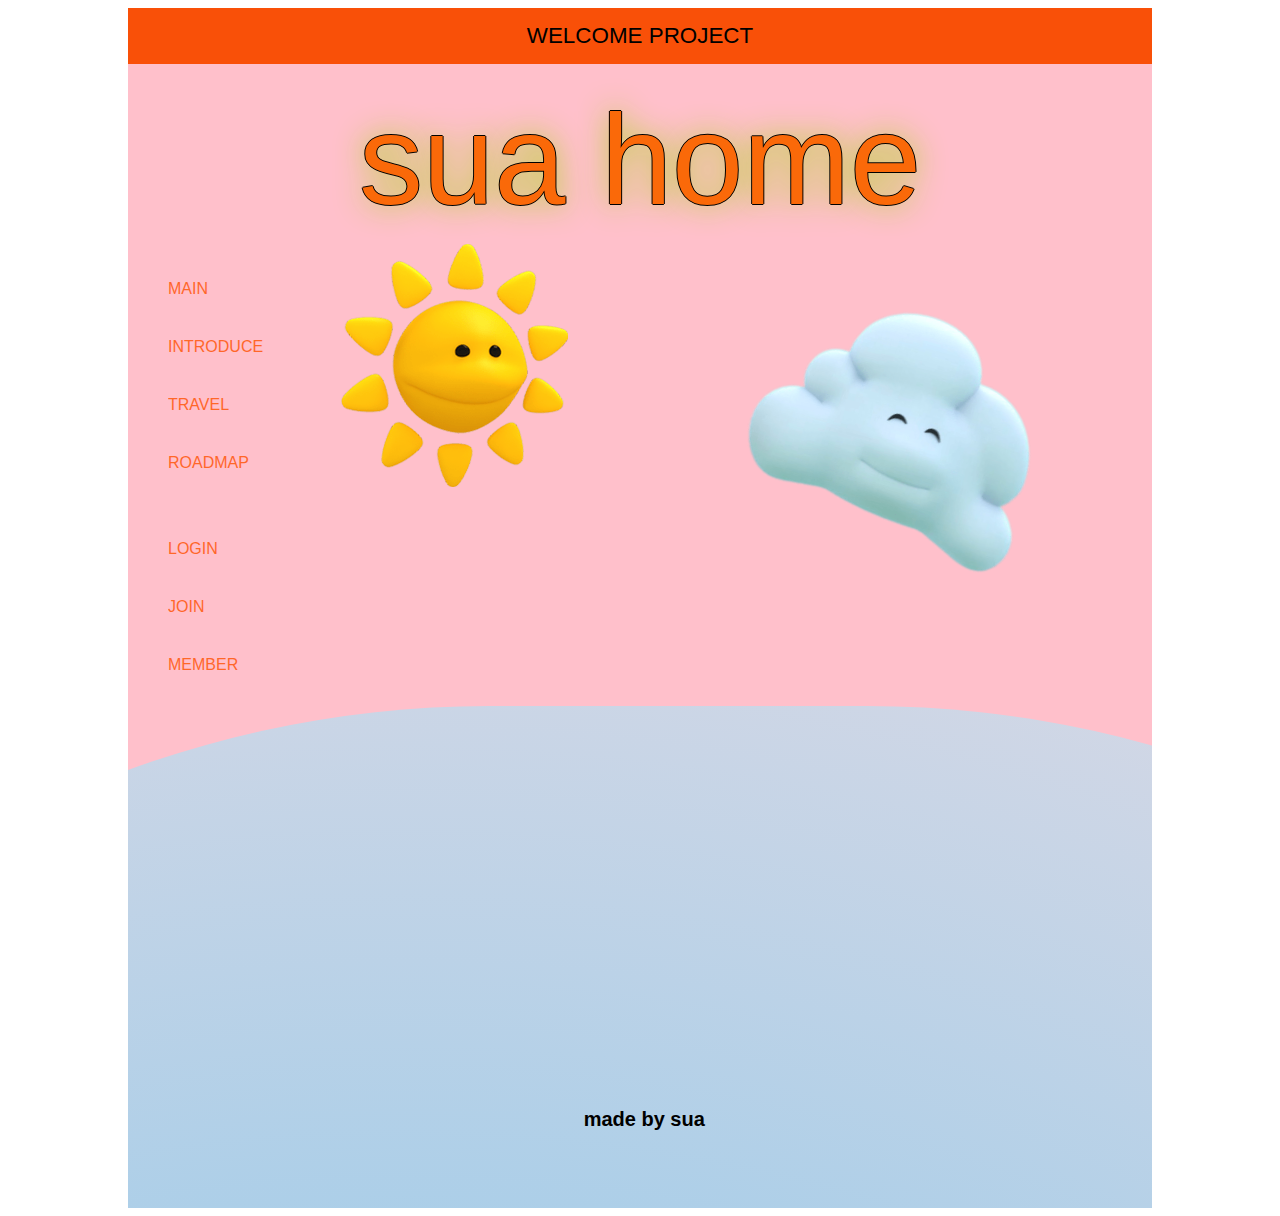
<file: index.html>
<!DOCTYPE html>
<html lang="en">
<head>
    <meta charset="UTF-8">
    <meta http-equiv="X-UA-Compatible" content="IE=edge">
    <meta name="viewport" content="width=device-width, initial-scale=1.0">
    <title>sua</title>
    <link rel="stylesheet" href="./style.css">
</head>
<body>
<div id="container">
    <header>
        <div id="top-header" class="center">
            <p>WELCOME PROJECT</p>
        </div>
        <div id="main-header" class="center">
            <p>sua home</p>
        </div>
    </header>
    <nav id="main-nav">
        <ul>
            <li><a href="./index.html">MAIN</a></li>
            <li><a href="./introduce.html">INTRODUCE</a></li>
            <li><a href="./travel.html">TRAVEL</a></li>
            <li><a href="./roadmap.html">ROADMAP</a></li>
            <br><br>
            <li><a href="./login.html">LOGIN</a></li>
            <li><a href="./join.html">JOIN</a></li>
            <li><a href="./memberlist.html">MEMBER</a></li>
        </ul>
    </nav>
    <main>
        <a href="https://www.instagram.com/p/CbxhbD0h5Er/?igshid=YmMyMTA2M2Y="><img src="./img/sun.png" alt="sun" class="sun"></a>
        <img src="./img/cloud.png" alt="cloud" class="cloud">
        <div class="wave"></div> 
        <span id="section-span">ENJOY!</span>
    </main>
    <footer>
        <h3>made by sua</h3>
    </footer>
    
</div>
</body>
</html>
</file>
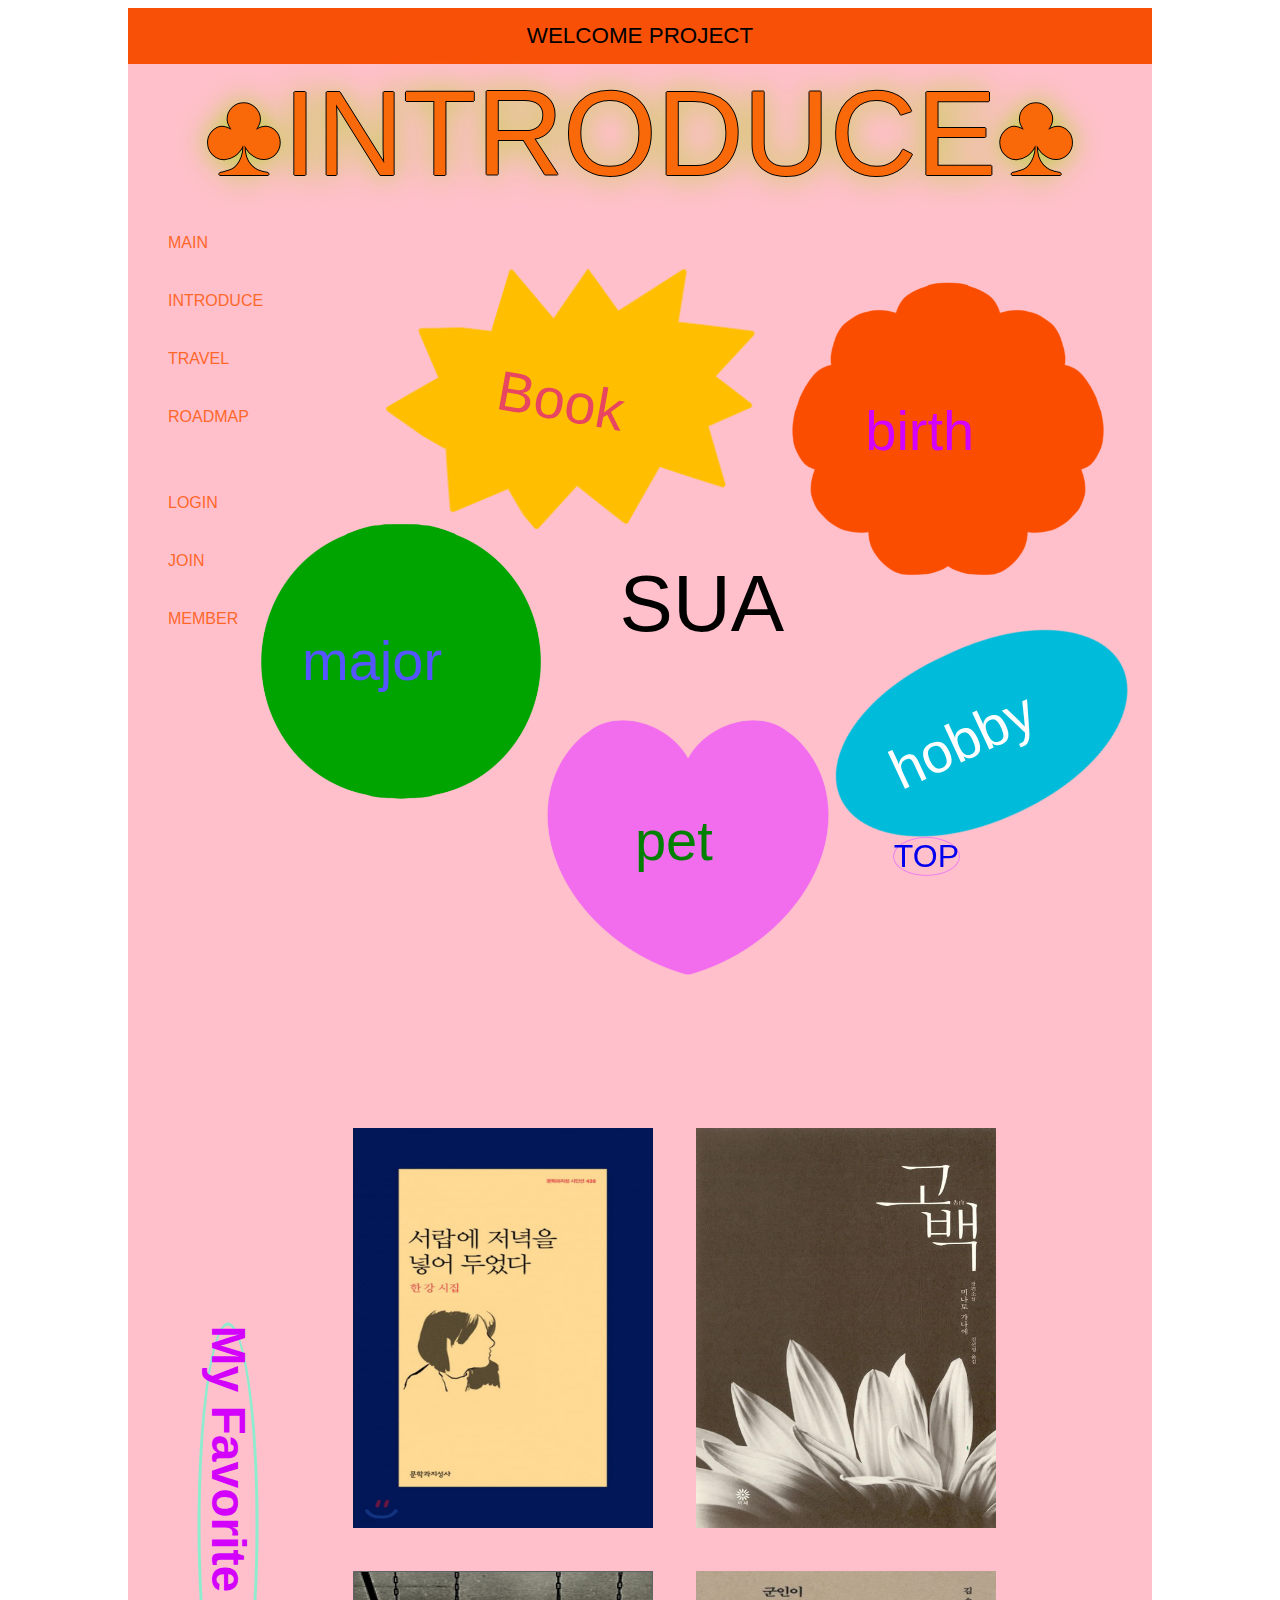
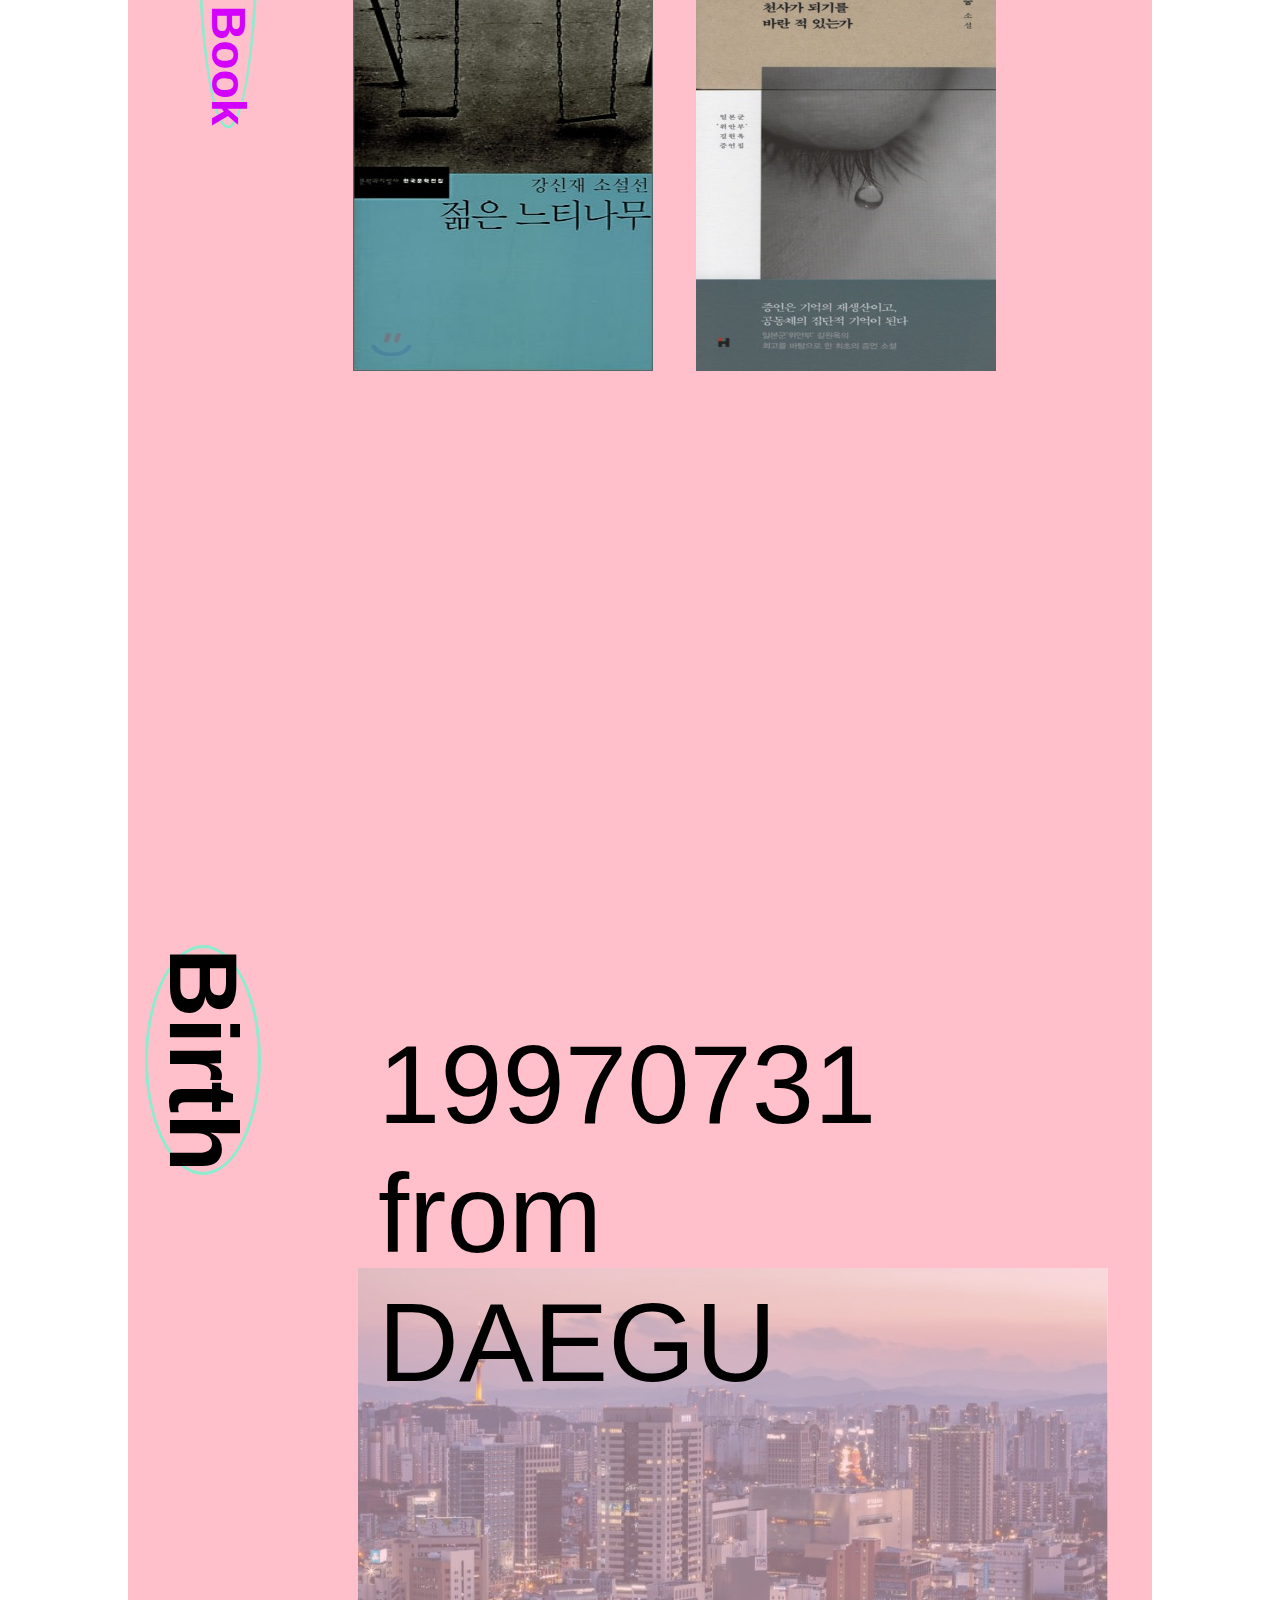
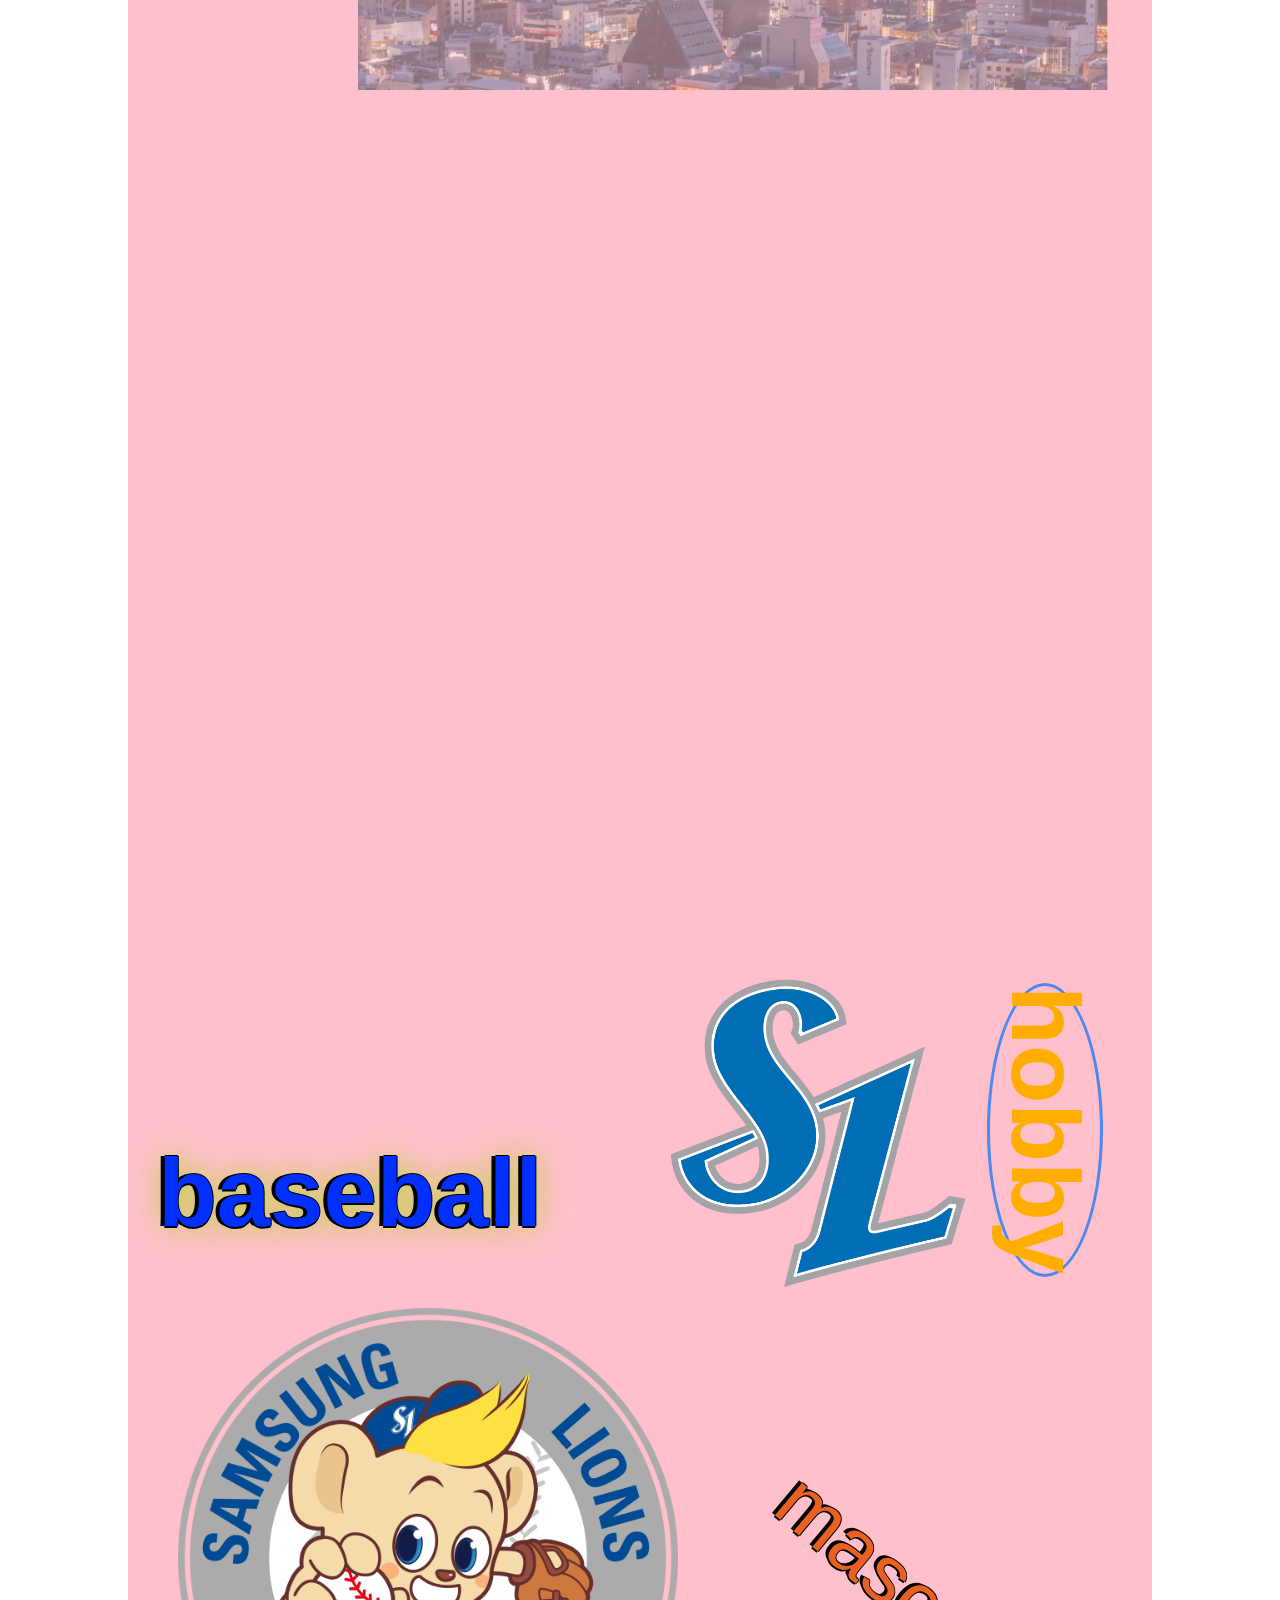
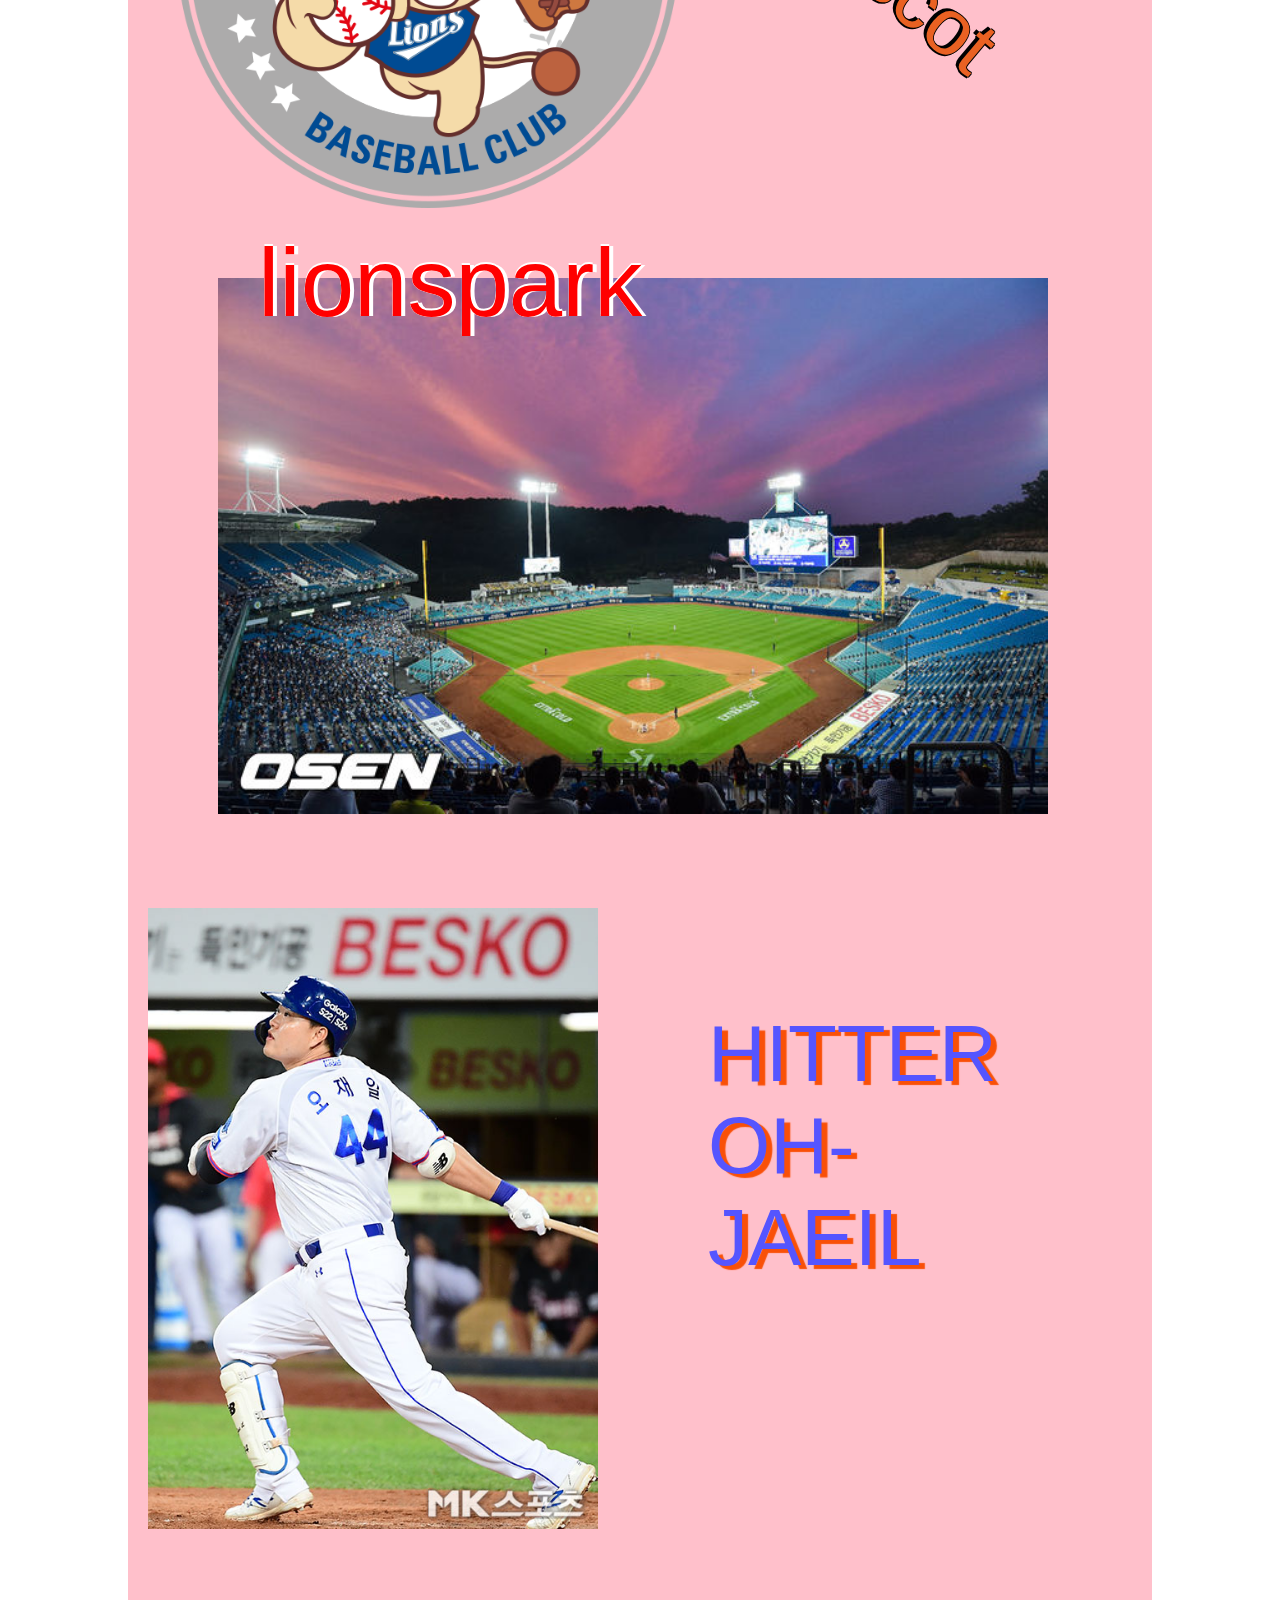
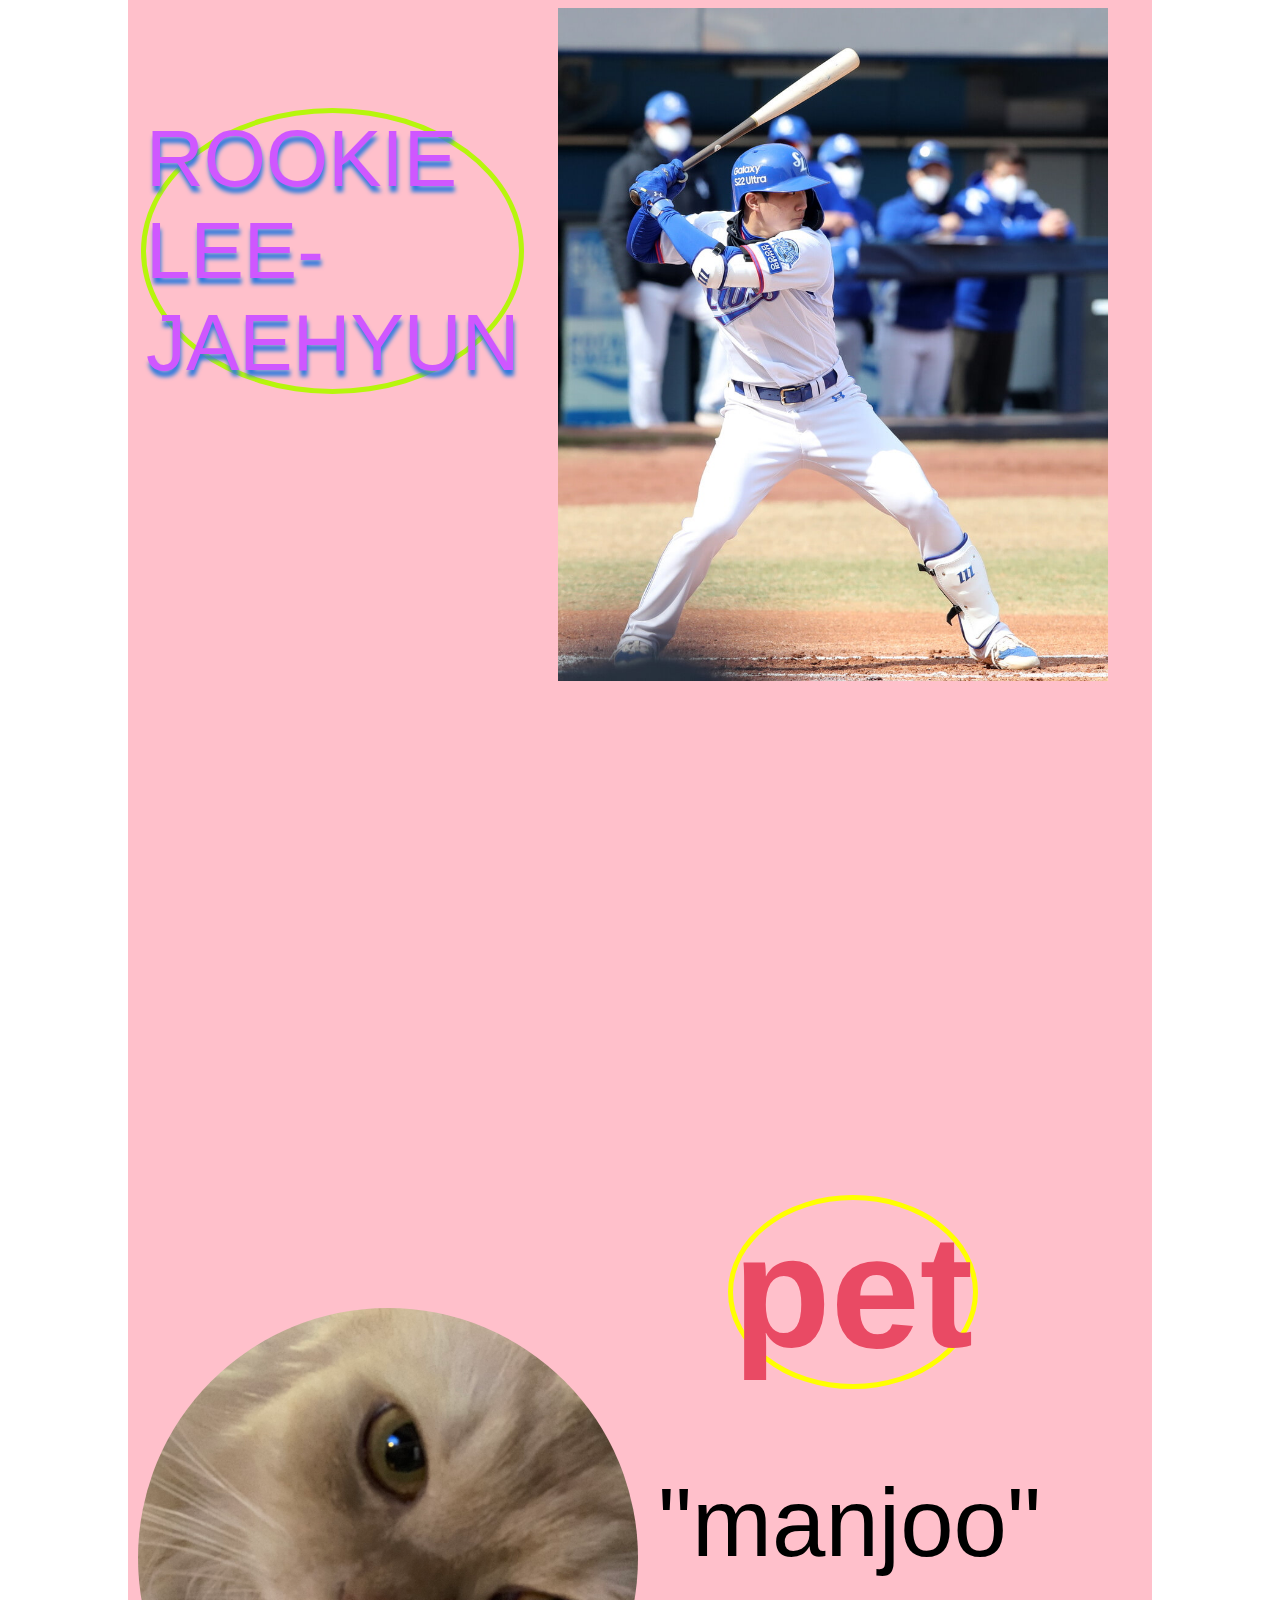
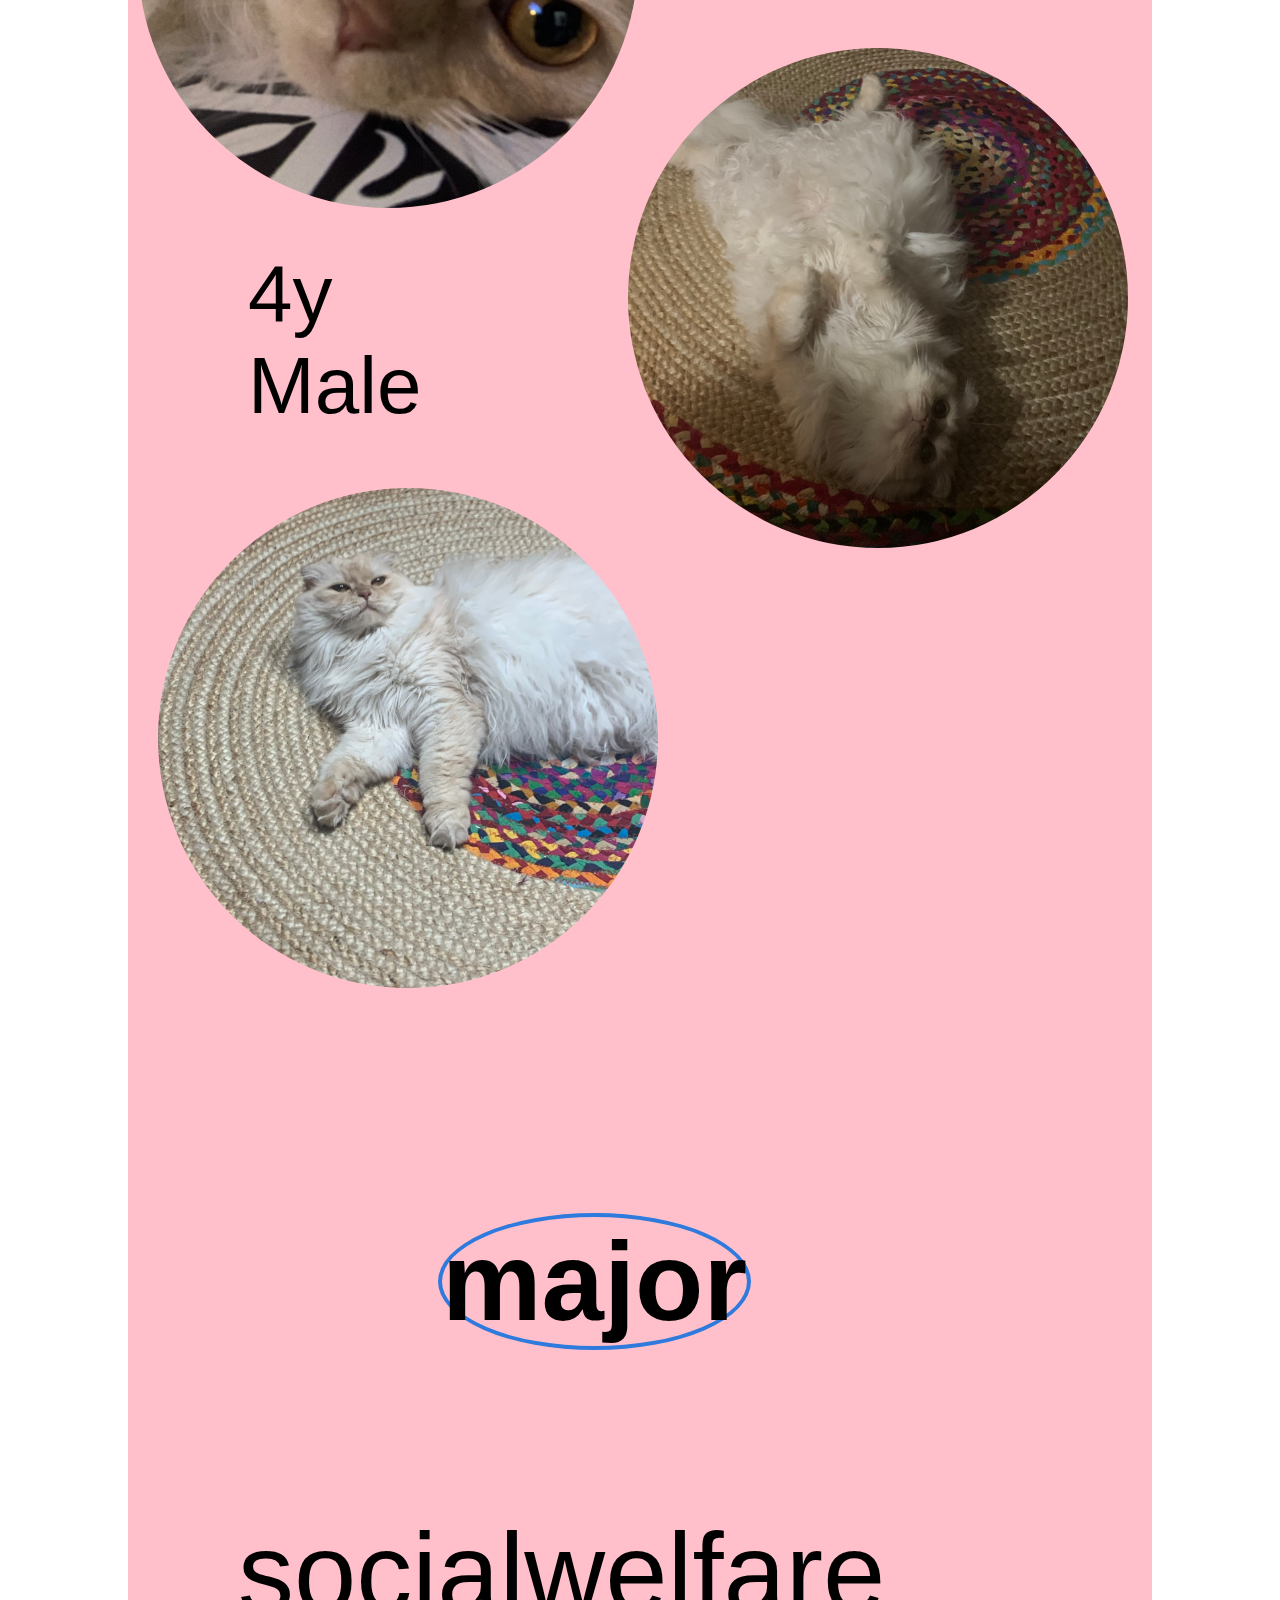
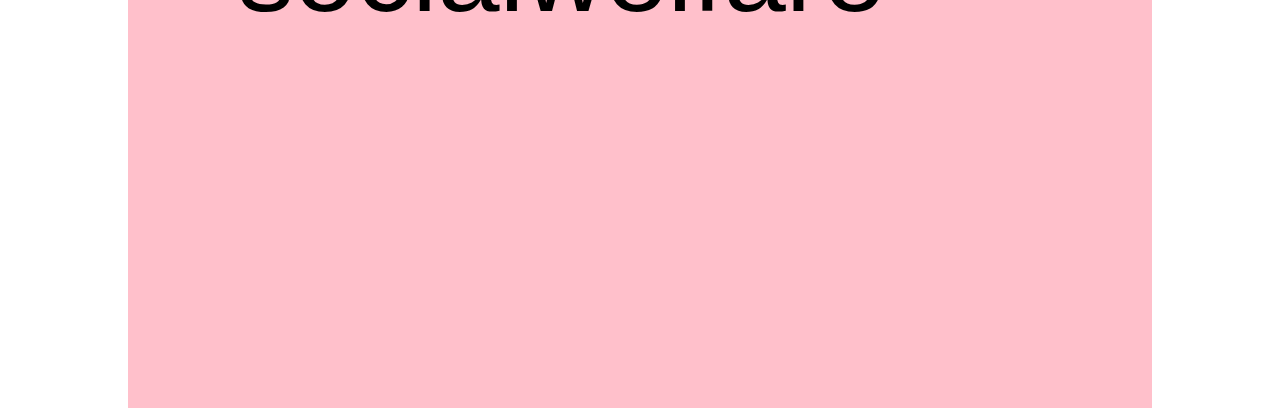
<file: introduce.html>
<!DOCTYPE html>
<html lang="en">
<head>
    <meta charset="UTF-8">
    <meta http-equiv="X-UA-Compatible" content="IE=edge">
    <meta name="viewport" content="width=device-width, initial-scale=1.0">
    <title>introduce</title>
    <link rel="stylesheet" href="./style.css">
</head>
<body>
    <div id="introduce-container">

        <header>
            <div id="top-header" class="center">
                <p>WELCOME PROJECT</p>
            </div>
            <div id="introduce-header" class="center">
                <p>♣INTRODUCE♣</p>
            </div>
        </header>
        <!--nav영역-->
            <nav id="main-nav">
                <ul>
                    <li><a href="./index.html">MAIN</a></li>
                    <li><a href="./introduce.html">INTRODUCE</a></li>
                    <li><a href="./travel.html">TRAVEL</a></li>
                    <li><a href="./roadmap.html">ROADMAP</a></li>
                    <br><br>
                    <li><a href="./login.html">LOGIN</a></li>
                    <li><a href="./join.html">JOIN</a></li>
                    <li><a href="./memberlist.html">MEMBER</a></li>
                </ul>
            </nav>
        <!--main영역-->
            <main>
                <header>
                    <span id="introduce-main" class="center">SUA</span>
                </header>
                <!--main 내용 연결 nav-->
                <nav class="introduce-nav">
                    <div class="Book">
                        <img src="./img/yellow.png" alt="Book">
                        <span><a href="#book-content">Book</a></span>
                    </div>
                    <div class="birth">
                        <img src="./img/orange.PNG" alt="birth">
                        <span><a href="#birth-content">birth</a></span>
                    </div>
                    <div class="hobby">
                        <img src="./img/blue.PNG" alt="hobby">
                        <span><a href="#hobby-content" onclick="showDisplay();">hobby</a></span>
                    </div>
                    <div class="major">
                        <img src="./img/green.PNG" alt="major">
                        <span><a href="#major-content">major</a></span>
                    </div>
                    <div class="pet">
                        <img src="./img/pink.PNG" alt="pet">
                        <span><a href="#pet-content">pet</a></span>
                    </div>
                    
                </nav>
                <!--main 내용-->
                <section class="introduce-content">
                    <article id="book-content">
                            <h1>My Favorite Book</h1>
                            <img src="./img/book1.jpg" alt="서랍에 저녁을 넣어두었다">
                            <img src="./img/book2.jpg" alt="고백"><br>
                            <img src="./img/book3.jpg" alt="젊은 느티나무">
                            <img src="./img/book4.jpg" alt="군인이 천사가 되기를 바란적이 있는가">
                    </article>

                    <article id="birth-content">
                        <h1>Birth</h1>
                        <p>19970731 from DAEGU</p>
                        <img src="./img/daegu.jpg" alt="daegu">
                    </article>

                    <article id="hobby-content">
                        <h1>hobby</h1>
                        <img src="./img/hobby-logo.png" alt="logo" id="hobby-logo">
                        <h2>baseball</h2>
                        <img src="./img/bleo.png" alt="bleo" id="bleo">
                        <span id="mascot-span">mascot</span>
                        <img src="./img/lions2.jpg" alt="lionspark" id="lionspark">
                        <span id="park-span">lionspark</span>
                        <img src="./img/lions4.jpg" alt="오재일" id="oji">
                        <span id="oji-span"> HITTER<br>OH-JAEIL</span>
                        <img src="./img/lions6.jpg" alt="이재현" id="ljh">
                        <span id="ljh-span">ROOKIE LEE-<br>JAEHYUN</span>
                    </article>

                    <article id="pet-content">
                        <h1>pet</h1>
                        <span id="pet-span1">"manjoo"</span>
                        <img src="./img/cat1.jpg" alt="cat1" id="cat1">
                        <img src="./img/cat2.jpg" alt="cat2" id="cat2">
                        <img src="./img/cat3.jpg" alt="cat3" id="cat3"> 
                        <span id="pet-span2">4y<br>Male</span>
                    </article>

                    <article id="major-content">
                        <h1>major</h1>
                        <span>socialwelfare</span>
                    </article>

                    
                </section>  
                <div id="introduce-top">
                    <a href="#main-nav">TOP</a>
                </div> 

            </main>
            
    </div>
    
    
</body>
</html>
</file>
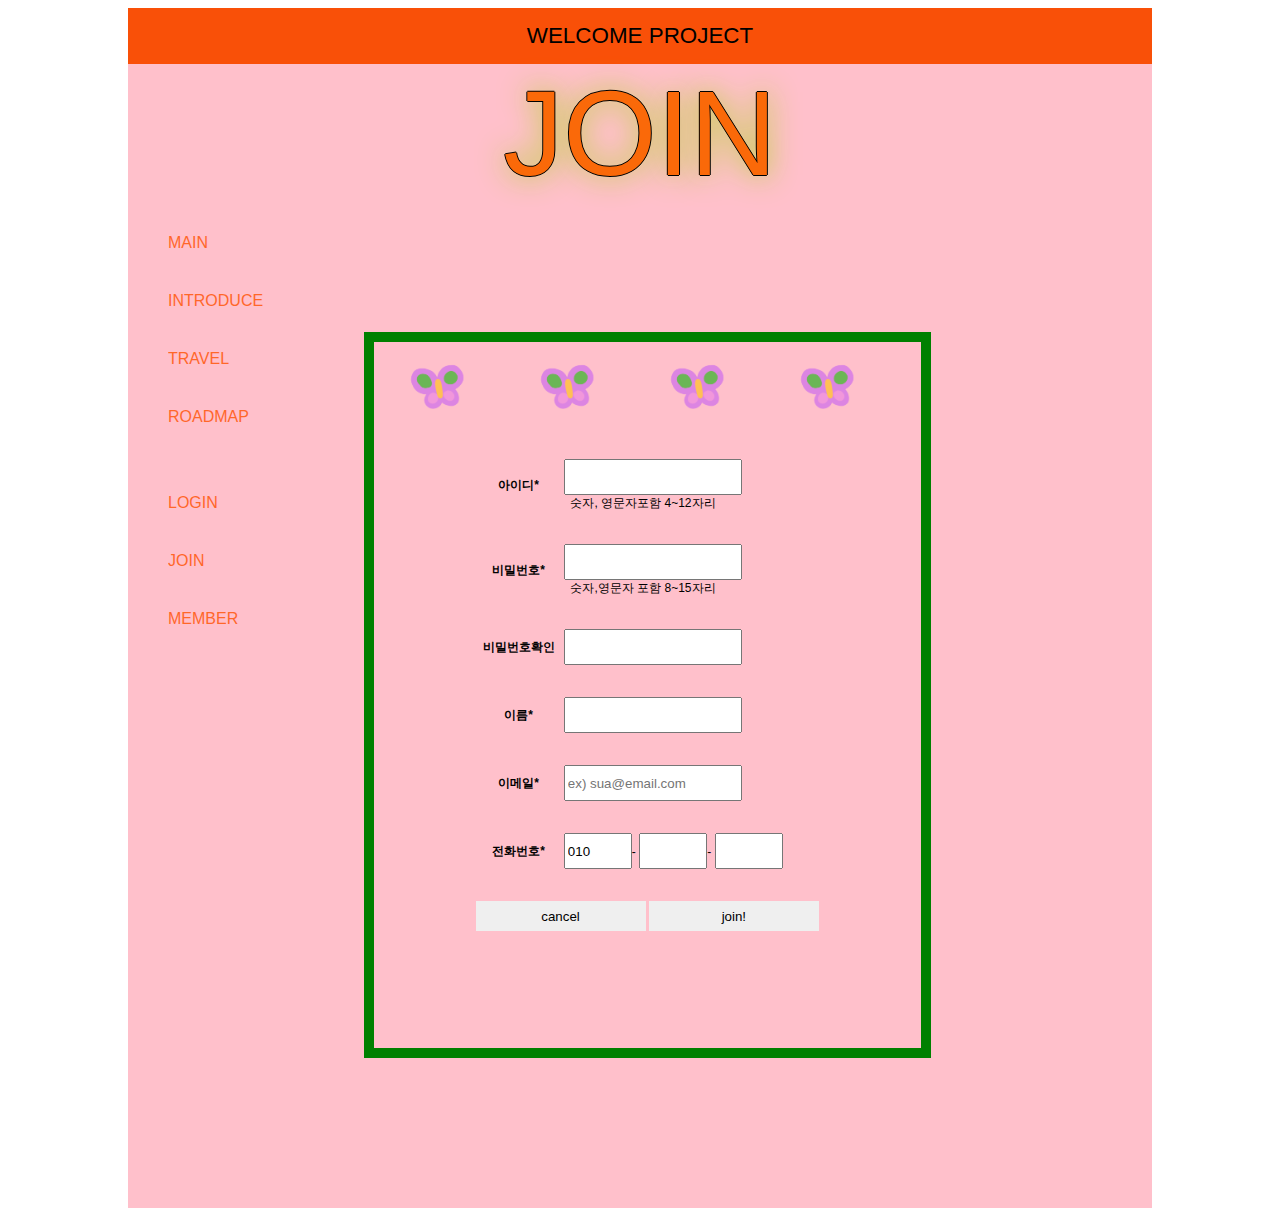
<file: join.html>
<!DOCTYPE html>
<html lang="en">
<head>
    <meta charset="UTF-8">
    <meta http-equiv="X-UA-Compatible" content="IE=edge">
    <meta name="viewport" content="width=device-width, initial-scale=1.0">
    <title>Join</title>
    <link rel="stylesheet" href="./style.css">
</head>
<body>
    <div id="container">
        <header>
            <div id="top-header" class="center">
                <p>WELCOME PROJECT</p>
            </div>
            <div id="join-header" class="center">
                <p>JOIN</p>
            </div>
        </header>
            <nav id="main-nav">
                <ul>
                    <li><a href="./index.html">MAIN</a></li>
                    <li><a href="./introduce.html">INTRODUCE</a></li>
                    <li><a href="./travel.html">TRAVEL</a></li>
                    <li><a href="./roadmap.html">ROADMAP</a></li>
                    <br><br>
                    <li><a href="./login.html">LOGIN</a></li>
                    <li><a href="./join.html">JOIN</a></li>
                    <li><a href="./memberlist.html">MEMBER</a></li>
                </ul>
            </nav>
        <main>
            <form action="javascript:joinMember();" name="joinFrm">
                <table id="jointb">
                    <tr>
                        <th>아이디<span class="jointh">*</span></th>
                        <td>
                            <input type="text" name="userId" id="userId" required>
                            <br><span>&nbsp;&nbsp;숫자, 영문자포함 4~12자리</span>
                        </td>
                    </tr>
                    <tr>
                        <th>비밀번호<span class="jointh">*</span></th>
                        <td>
                            <input type="password" name="pwd" id="pwd" required>
                            <br><span>&nbsp;&nbsp;숫자,영문자 포함 8~15자리</span>
                        </td>
                    </tr>
                    <tr>
                        <th>비밀번호확인</th>
                        <td>
                            <input type="password" id="pwdCheck">&nbsp;<span id="pwdspan"></span>
                        </td>
                    </tr>
                    <tr>
                        <th>이름<span class="jointh">*</span></th>
                        <td>
                            <input type="text" name="userName" id="userName" required> 
                        </td>
                    </tr>
                    <tr>
                        <th>이메일<span class="jointh">*</span></th>
                        <td>
                            <input type="email" name="email" id="email" placeholder="ex) sua@email.com" required>
                        </td>
                    </tr>
                    <tr>
                        <th>전화번호<span class="jointh">*</span></th>
                        <td>
                            <input type="tel" name="tel1" id="tel1" class="phone" value="010" readonly/>-
                            <input type="tel" name="tel2" id="tel2" class="phone" required/>-
                            <input type="tel" name="tel3" id="tel3" class="phone"required/>
                        </td>
                    </tr>
                        <td colspan="2">
                            <input type="reset" id="reset-btn" value="cancel">
                            <input type="submit" id="submit-btn" value="join!">    
                        </td>
                </table>
            </form>
        </main>

        <script>

            class JoinMem{
                constructor(userId, pwd, userName, email, tel){
                    this.userId = userId;
                    this.pwd = pwd;
                    this.userName = userName;
                    this.email = email;
                    this.tel = tel;
                }
            }

            const joinMember = function(){
               //1.아이디검사
               //숫자, 영문자 포함 형태의 4~12글자 사이
              const idTest = /^[a-zA-Z0-9]{4,12}$/;
              if(!idTest.test(userId.value)){
                    alert("아이디를 다시 입력해주세요");
                    userId.select();
                    return false;
              }
               //2.비밀번호 확인 검사
               //숫자/문자 포함 형태의 8~15글자 사이 
               const passwordTest = /^[a-zA-Z0-9]{8,15}$/;
               if(!passwordTest.test(pwd.value)){
                   alert("비밀번호를 다시 입력해주세요");
                   pwd.select();
                   return false;
               }
               //비밀번호일치여부 검사
               const pwdspan = document.querySelector("#pwdspan");
               if(pwd.value !='' && pwdCheck.value !=''){
                if(pwd.value !== pwdCheck.value){
                    alert("비밀번호가 일치하지않습니다.")
                    pwdCheck.focus();
                    return false;
                }
                else{
                    pwdspan.innerHTML = "ok!";
                }                 
              }
               
               //3.이름검사 : 한글2글자 이상만 허용. 
               const nameTest = /^[가-힣]{2,}$/;
               if(!nameTest.test(userName.value)){
                   alert("이름은 한글로 두글자 이상 입력해주세요.");
                   userName.select();
                   return false;
               }
               
               //4.이메일 검사
               const emailTest = /^[\w]{4,}@[\w]+(\.[\w]+){1,3}$/; 
               if(!emailTest.test(email.value)){
                   alert("이메일을 올바르게 입력해주세요.");
                   email.select();
                   return false;
               }
               //5. 전화번호 검사
               const telTest = /\d{4}/;
               if(!telTest.test(tel2.value)){
                   alert("전화번호를 다시 입력해주세요.");
                   tel2.select();
                   return false;
               }
               if(!telTest.test(tel3.value)){
                   alert("전화번호를 다시 입력해주세요.");
                   tel3.select();
                   return false;
               }

               

                if(confirm('입력한 정보로 가입하시겠습니까?')){
                    joinConfirm(); 
                    alert("회원가입을 축하합니다!"); 
                    window.location.href = "index.html";  //회원가입 후 메인화면 이동
                    return true; 
                }
                else{
                    return false;
                }

              
           }

           const joinConfirm = () => {
               //사용자입력값
               const idVal = userId.value;
               const pwdVal = pwd.value;
               const nameVal = userName.value;
               const emailVal = email.value;
               const telVal = document.querySelector(".phone").value;

               //JoinMem 객체
               const joinMem = new JoinMem(idVal, pwdVal, nameVal, emailVal, telVal);
               
               //배열 객체
               const joinMems = JSON.parse(localStorage.getItem("joinMems")) || [];
               joinMems.push(joinMem);
               console.log(joinMems);

               //json
               const data = JSON.stringify(joinMems);
               console.log(data);

               // localStorage에 저장
               localStorage.setItem('joinMems', data);

               //초기화
               document.joinFrm.reset();

           };

           


           
       
           </script>
</body>
</html>
</file>
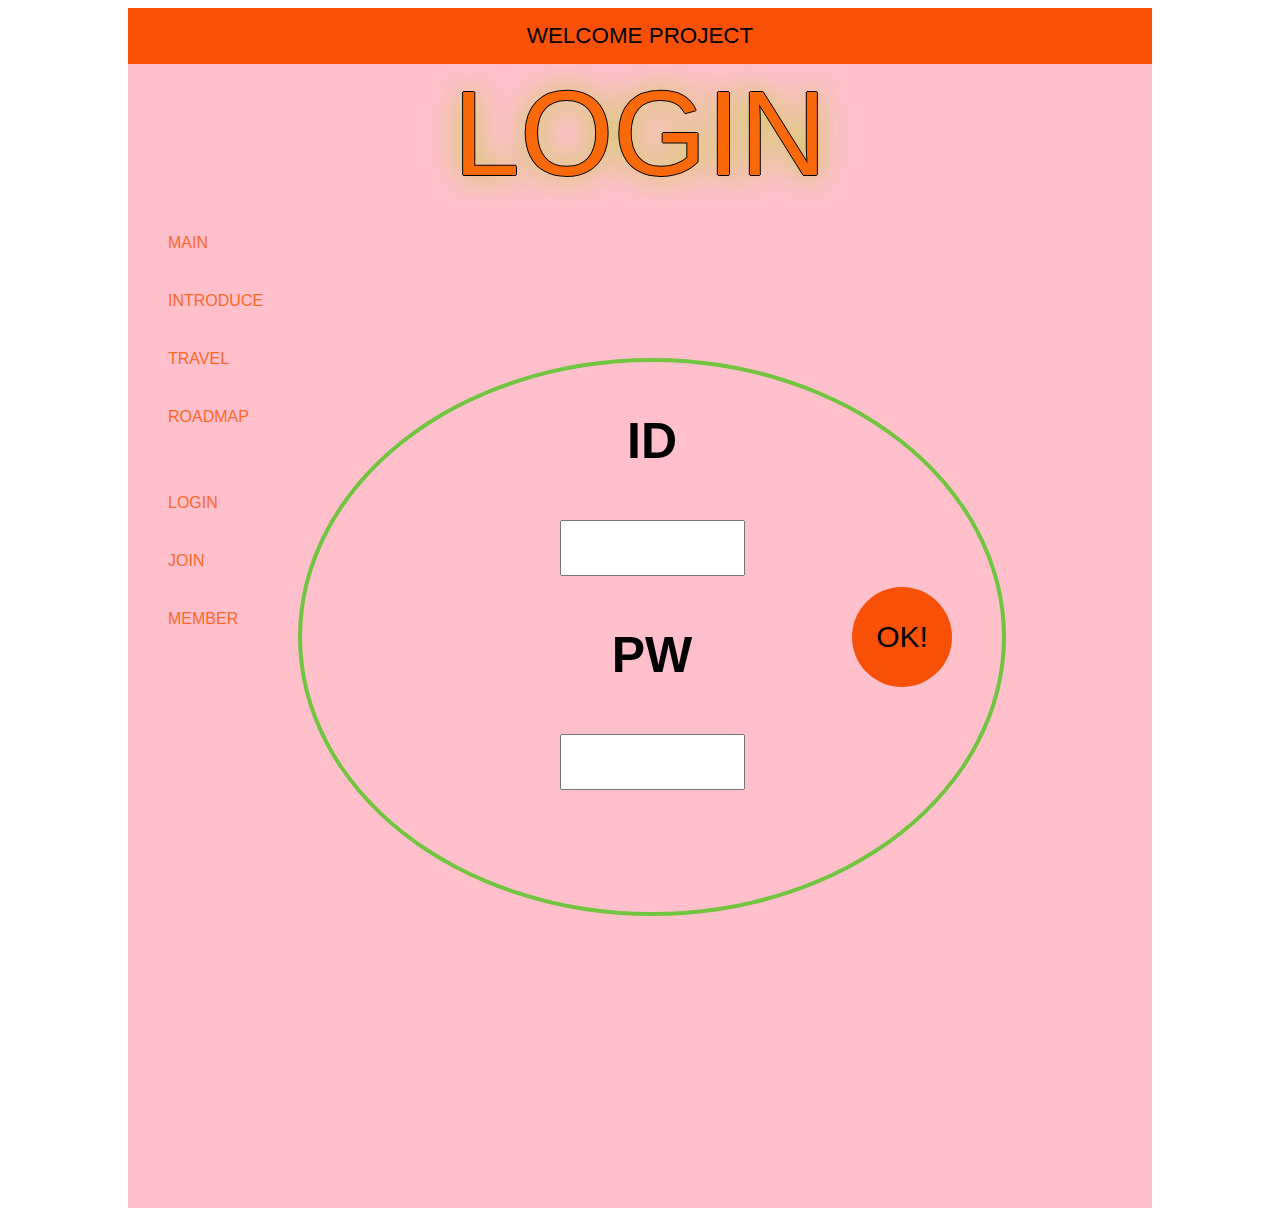
<file: login.html>
<!DOCTYPE html>
<html lang="en">
<head>
  <meta charset="UTF-8">
  <meta http-equiv="X-UA-Compatible" content="IE=edge">
  <meta name="viewport" content="width=device-width, initial-scale=1.0">
  <title>login</title>
  <link rel="stylesheet" href="./style.css">
</head>
<body>
    <div id="container">
    <header>
        <div id="top-header" class="center">
            <p>WELCOME PROJECT</p>
        </div>
        <div id="introduce-header" class="center">
            <p>LOGIN</p>
        </div>
    </header>
        <nav id="main-nav">
            <ul>
                <li><a href="./index.html">MAIN</a></li>
                <li><a href="./introduce.html">INTRODUCE</a></li>
                <li><a href="./travel.html">TRAVEL</a></li>
                <li><a href="./roadmap.html">ROADMAP</a></li>
                <br><br>
                <li><a href="./login.html">LOGIN</a></li>
                <li><a href="./join.html">JOIN</a></li>
                <li><a href="./memberlist.html">MEMBER</a></li>
            </ul>
        </nav>
        <main>
           <form action="javascript:loginMember();" id="login-frm">
             <div id="login-div">
                 <h3>ID</h3>
                <input type="text" id="loginId"><br>
                <h3>PW</h3>
                <input type="password" id="loginPwd">
                <button id="login-btn" >OK!</button>
            </div>
           </form>
        </main>
    </div>

    <script>
    const loginMember = (joinMems = JSON.parse(localStorage.getItem("joinMems"))) => {
    if (!joinMems) return;

        joinMems.map((joinMem, index)=>{
            const {userId, pwd} = joinMem;

            const loginId = document.querySelector("#loginId").value;  
            const loginPwd = document.querySelector("#loginPwd").value;

            if(userId === loginId && pwd === loginPwd){
                alert(`${userId}님 환영합니다!`); 
                window.location.href ="./index.html";
                return true;
            }
            if(userId !== loginId){
                alert('아이디를 잘못 입력하셨습니다.');
                return false;  
            }
                    
            if(pwd !== loginPwd){
                alert('비밀번호를 다시 입력하세요.');
                return false;
            }
            if(!userid && !pwd){
                alert('없는 정보입니다.');
                return false;
            }
        })

    
  };
    </script>
</body>
</html>
</file>
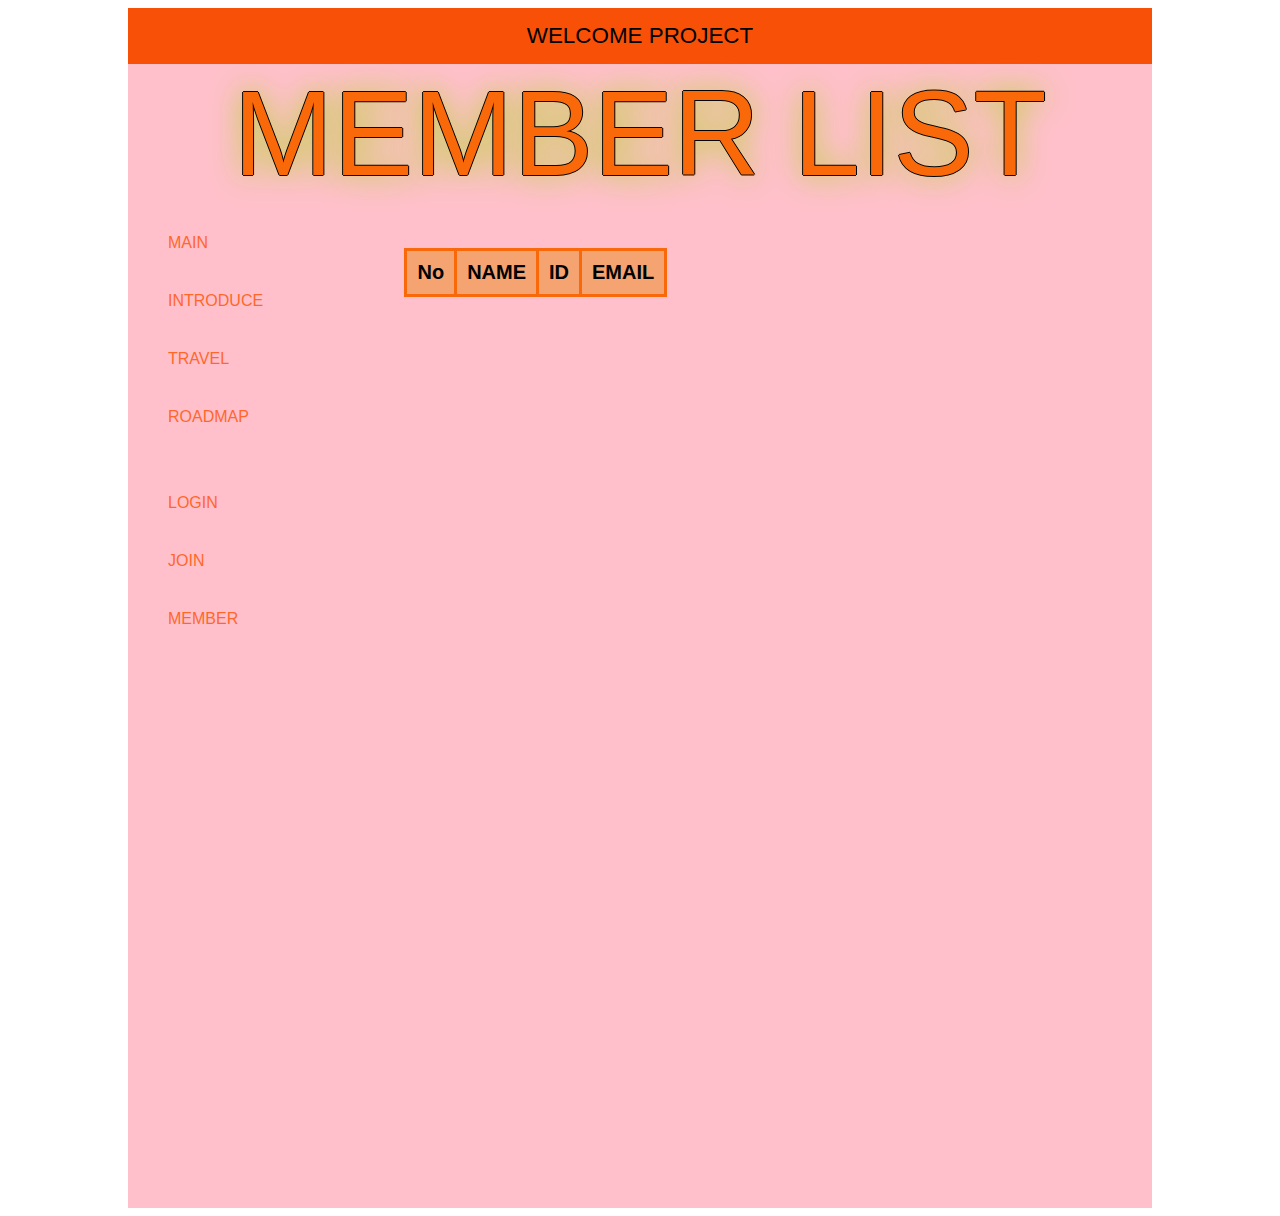
<file: memberlist.html>
<!DOCTYPE html>
<html lang="en">
<head>
    <meta charset="UTF-8">
    <meta http-equiv="X-UA-Compatible" content="IE=edge">
    <meta name="viewport" content="width=device-width, initial-scale=1.0">
    <title>member-list</title>
    <link rel="stylesheet" href="./style.css">
    <script>
        window.onload = () => renderMemberList();
    </script>
</head>
<body>
    <div id="container">
        <header>
            <div id="top-header" class="center">
                <p>WELCOME PROJECT</p>
            </div>
            <div id="introduce-header" class="center">
                <p>MEMBER LIST</p>
            </div>
        </header>
            <nav id="main-nav">
                <ul>
                    <li><a href="./index.html">MAIN</a></li>
                    <li><a href="./introduce.html">INTRODUCE</a></li>
                    <li><a href="./travel.html">TRAVEL</a></li>
                    <li><a href="./roadmap.html">ROADMAP</a></li>
                    <br><br>
                    <li><a href="./login.html">LOGIN</a></li>
                    <li><a href="./join.html">JOIN</a></li>
                    <li><a href="./memberlist.html">MEMBER</a></li>
                </ul>
            </nav> 
           
            <table id="memberlist-table">
                <thead>
                <tr>
                    <th>No</th>
                    <th>NAME</th>
                    <th>ID</th>
                    <th>EMAIL</th>
                </tr>
                </thead>
                <tbody></tbody>
            </table>

    <script>
        const renderMemberList = (joinMems = JSON.parse(localStorage.getItem("joinMems"))) =>{
            if(!joinMems) return;

            const tbody = document.querySelector("#memberlist-table tbody");
            tbody.innerHTML = "";
            joinMems.map((joinMem, index)=>{
                const {userName, userId, email} = joinMem;
                return `<tr>
                    <td>${index+1}</td>
                    <td>${userName}</td>
                    <td>${userId}</td>
                    <td>${email}</td>
                 </tr>`;
            }).forEach((tr)=>{
                tbody.innerHTML += tr;
            })
        }
    </script>

</body>
</html>
</file>
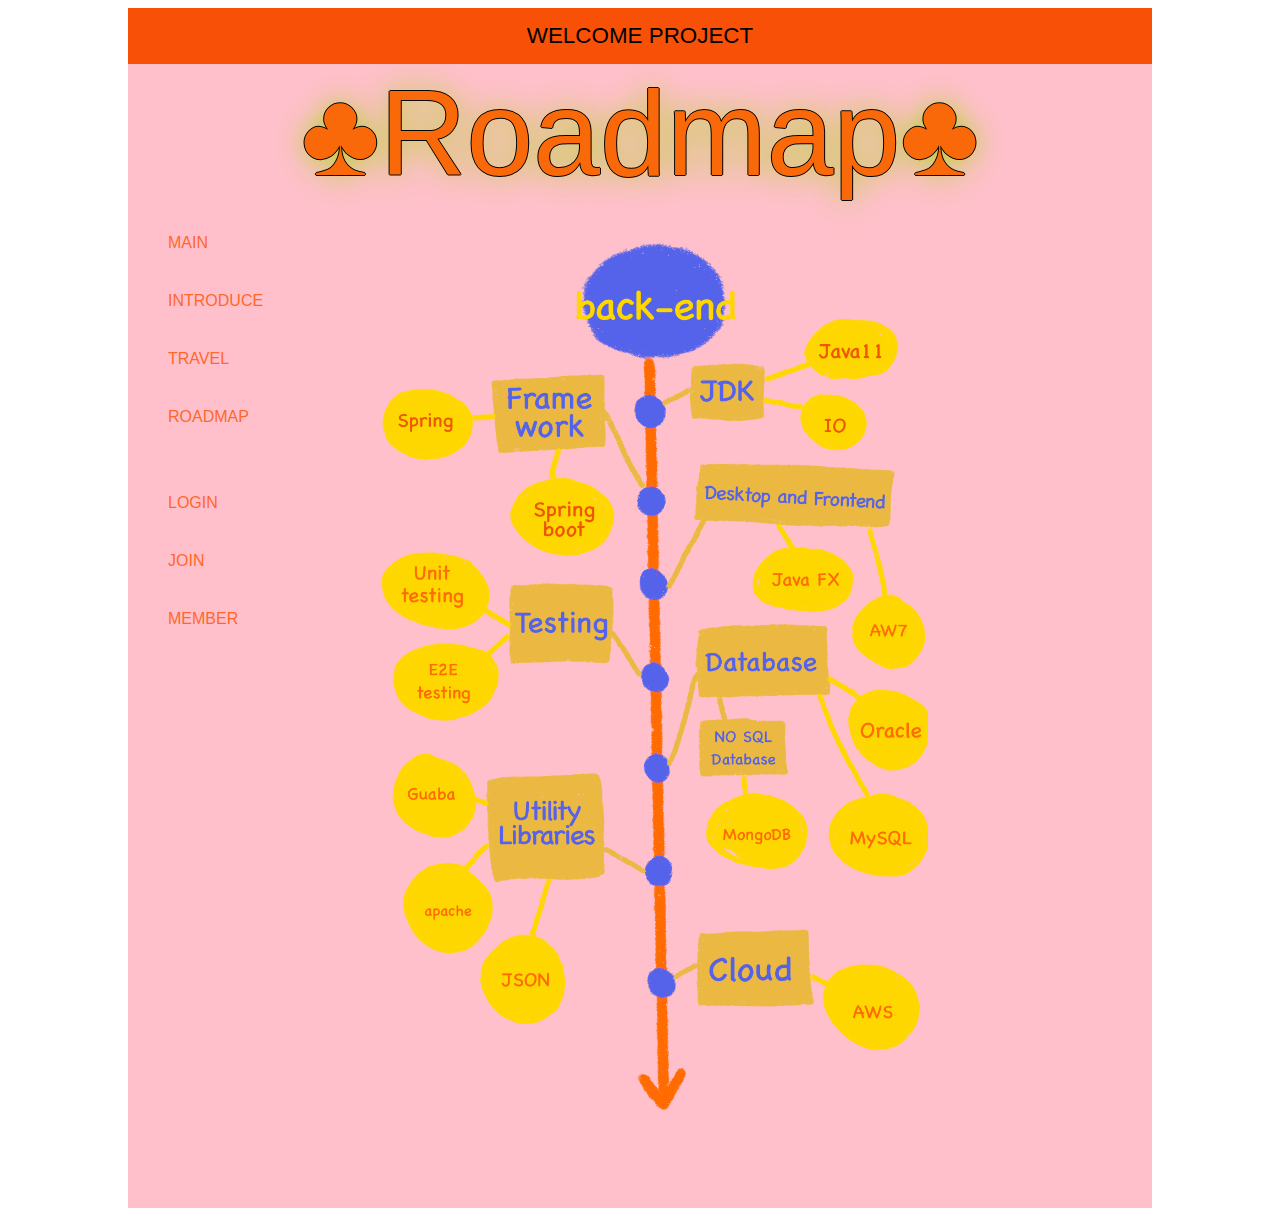
<file: roadmap.html>
<!DOCTYPE html>
<html lang="en">
<head>
    <meta charset="UTF-8">
    <meta http-equiv="X-UA-Compatible" content="IE=edge">
    <meta name="viewport" content="width=device-width, initial-scale=1.0">
    <title>roadmap</title>
    <link rel="stylesheet" href="./style.css">
</head>
<body>
    <div id="container">
    <header>
        <div id="top-header" class="center">
            <p>WELCOME PROJECT</p>
        </div>
        <div id="introduce-header" class="center">
            <p>♣Roadmap♣</p>
        </div>
    </header>
        <nav id="main-nav">
            <ul>
                <li><a href="./index.html">MAIN</a></li>
                <li><a href="./introduce.html">INTRODUCE</a></li>
                <li><a href="./travel.html">TRAVEL</a></li>
                <li><a href="./roadmap.html">ROADMAP</a></li>
                <br><br>
                <li><a href="./login.html">LOGIN</a></li>
                <li><a href="./join.html">JOIN</a></li>
                <li><a href="./memberlist.html">MEMBER</a></li>
            </ul>
        </nav>
        <main>
            <article class="roadmap-article">
                <img src="./img/roadmap.png" alt="">
            </article>
        </main>
    </div>
</body>
</html>
</file>
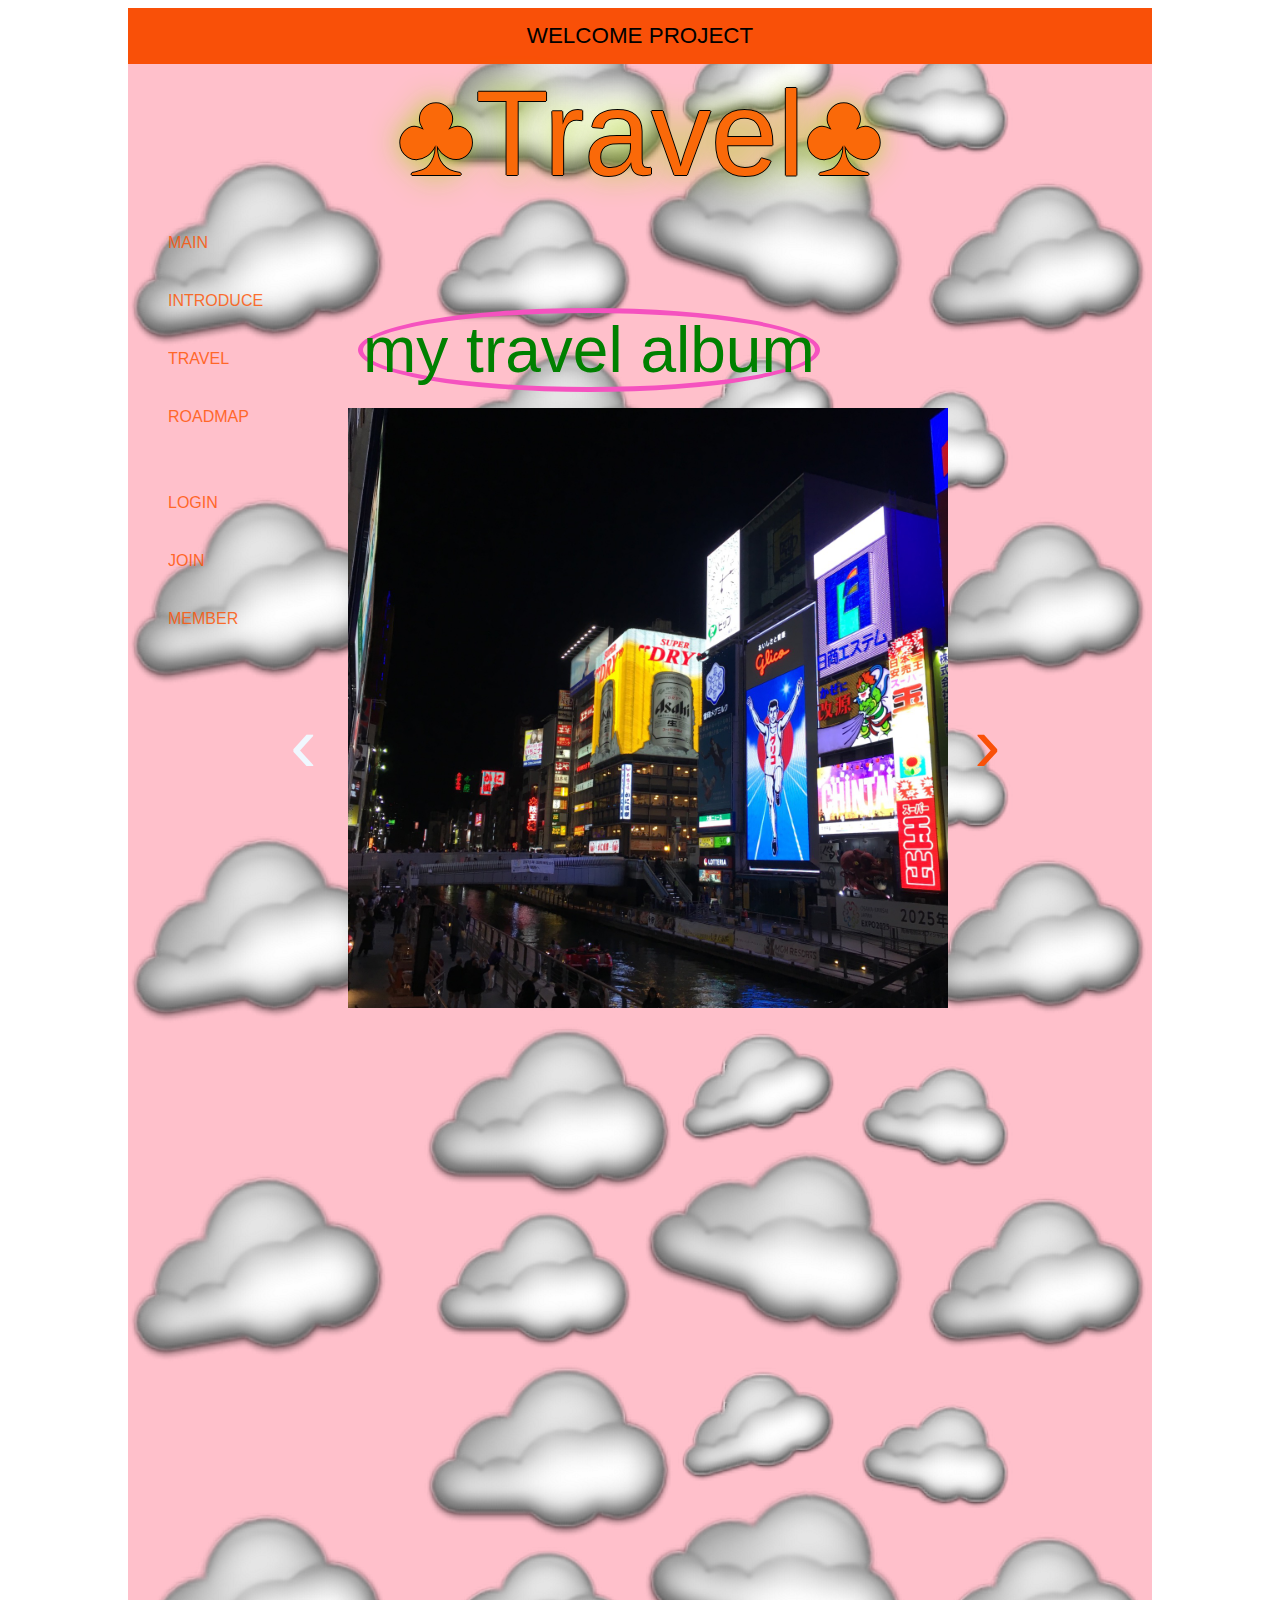
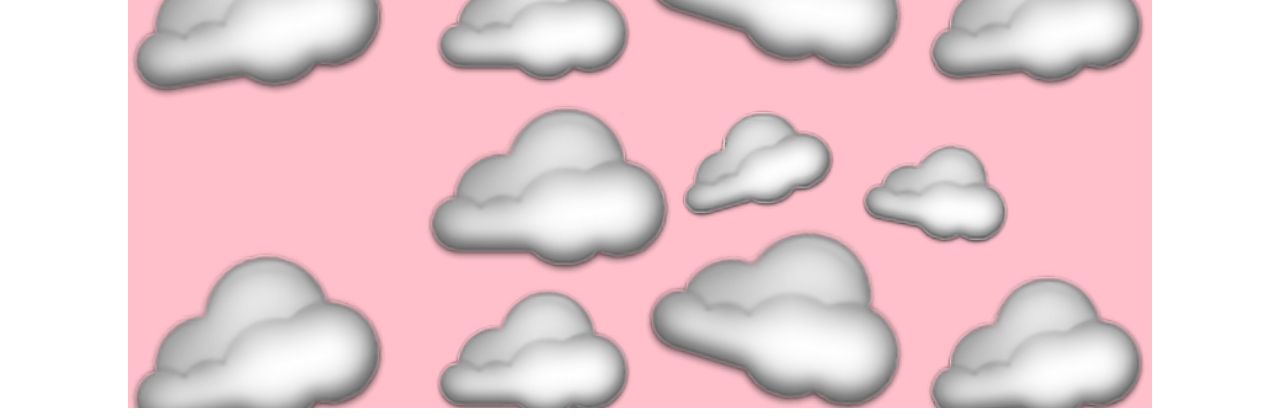
<file: travel.html>
<!DOCTYPE html>
<html lang="en">
<head>
    <meta charset="UTF-8">
    <meta http-equiv="X-UA-Compatible" content="IE=edge">
    <meta name="viewport" content="width=device-width, initial-scale=1.0">
    <title>travel</title>
    <link rel="stylesheet" href="./style.css">
</head>
<body>
    <div id="travel-container">
    <header>
        <div id="top-header" class="center">
            <p>WELCOME PROJECT</p>
        </div>
        <div id="introduce-header" class="center">
            <p>♣Travel♣</p>
        </div>
    </header>
        <nav id="main-nav">
            <ul>
                <li><a href="./index.html">MAIN</a></li>
                <li><a href="./introduce.html">INTRODUCE</a></li>
                <li><a href="./travel.html">TRAVEL</a></li>
                <li><a href="./roadmap.html">ROADMAP</a></li>
                <br><br>
                <li><a href="./login.html">LOGIN</a></li>
                <li><a href="./join.html">JOIN</a></li>
                <li><a href="./memberlist.html">MEMBER</a></li>
            </ul>
        </nav>
        <main>
            <span id="travel-title">my travel album</span>
            <section class="album">
                <article class="slide">
                    <div class="images">
                        <img src="./img/japan1.jpg" alt="">
                        <img src="./img/japan2.jpg" alt="">
                        <img src="./img/japan3.jpg" alt="">
                        <img src="./img/ny2.jpeg" alt="">
                        <img src="./img/ny3.jpeg" alt="">
                        <img src="./img/ny4.jpeg" alt="">
                        <img src="./img/lv3.jpeg" alt="">
                        <img src="./img/lv1.jpeg" alt="">
                        <img src="./img/lv5.jpeg" alt="">
                        <img src="./img/lv2.jpeg" alt="">
                        <img src="./img/lv4.jpeg" alt="">
                    </div>
                </article>
                <button class="prev">&#8249;</button>
                <button class="next">&#8250;</button>
            </section>
        </main>
    </div>

    <script>
        let imgIdx = 0;
        let pos = 0;
        const IMG_WIDTH = 600;
        const btnPrev = document.querySelector(".prev");
        const btnNext = document.querySelector(".next");
        const imgs = document.querySelector(".images");

        const prev = () => {
            if(imgIdx > 0){
                btnNext.removeAttribute("disabled"); //속성제거 disabled, false는 없다!
                pos += IMG_WIDTH;
                imgs.style.transform = `translateX(${pos}px)`;
                imgIdx = imgIdx - 1;
            }
            if(imgIdx == 0){
                btnPrev.setAttribute('disabled', 'true'); //속성추가
            }
        }
        const next = () => {
            if(imgIdx < 10){
                btnPrev.removeAttribute("disabled");
                pos -= IMG_WIDTH;
                imgs.style.transform = `translateX(${pos}px)`;
                imgIdx = imgIdx + 1;
            }
            if(imgIdx == 10){
                btnNext.setAttribute('disabled', 'true');
            }
        }

        function init(){
            btnPrev.setAttribute('disabled', 'true');
            btnPrev.addEventListener("click", prev);
            btnNext.addEventListener("click", next);
        }

        init();
    </script>
</body>
</html>
</file>
<file: style.css>
#container{
    font-family: 'Arial', sans-serif;
	font-weight: 400;
	color: rgb(0, 0, 0);
	font-size: 12px;
	width: 1024px;
    height: 1200px;
    background: pink;
    cursor: url('[data-uri]'), auto; 
    overflow: hidden;
    margin: 0 auto;
    position: relative;
}

/*헤더*/
#top-header{
    font-family: 'Century Gothic',sans-serif;
    background-color: #f95008;
    position: relative; /*자기 자신이 기준이 되는 배치*/
}
#main-header{ 
    top: 10;
    padding-top: 7px;  
}
#top-header p{
    font-size: 1.4rem; /*rem: html크기에 비례하여 크기변경해주는 단위*/
    margin: 0 0;
    padding: 15px 15px;
}
#main-header p{
    color: rgb(250, 105, 9);
    font-family: 'Broadway', sans-serif;
    /*폰트 테두리- 왼쪽, 아래, 오른쪽, 위쪽*/
    text-shadow: -1px 0 #000, 0 1px #000, 1px 0 #000, 0 -1px #000,
                 0 0 30px rgba(173, 212, 30, 0.945);
    font-size: 8rem;
    margin: 0 0;
    padding: 15px 15px;
}


/*nav*/
#main-nav ul{
    display: inline-block; /*블락요소였어서, 먼곳에서도 호버적용되는것을 방지하고자 인라인블록요소처리*/
    list-style: none;
}   
#main-nav li{
    padding:20px;
    transform: translateX(-20px);
    transition-duration: .6s;
    opacity: .8; /*투명도 높여놨다가*/
    font-size: 1rem;
}

#main-nav li:hover{
    transform: translate(10px, 0px);
    transition-timing-function: ease-in-out; 
    opacity: 1;
    font-weight: bold;
    font-size: 1rem;
}
a{
    text-decoration: none;
}
#main-nav a:link{
    color: rgb(255, 81, 0);
}
#main-nav a:visited{
    color: rgb(255, 81, 0);
    
}
/*section*/
.sun{
    position: absolute;
    left: 18%;
    top: 18%;
}
.sun:hover{
   animation: rotate 4s infinite alternate ease;

}
.cloud{
    position: absolute;  /*container position을 안줬더니, hidden속성이 먹히지않아서, 부모인 container에 relative 속성을 주었따.*/
    width: 300px;
    height: auto;
    left: 60%;
    top: 25%;
    transform: rotate(15deg);
}
.sun:hover~.cloud{ /*sun hover했을 때 cloud*/
    animation: cloud-move 4s infinite alternate ease;   
}
.sun:hover~.wave{
    background: linear-gradient(to bottom, rgb(147, 177, 190),rgb(245, 115, 35));
    opacity: 0.8;
}
.sun:hover~#section-span{
    animation: span-move 4s .3s infinite alternate;
}
.sun:hover~.rainbow{
    position: absolute;
    left: 60%;
    top: 25%;


}
#section-span{
    position: absolute;
    top: 35%;
    left: 62%;
    opacity: 0;
    font-family:'Broadway', sans-serif;
    font-size: 90px;
    text-shadow: -1px 0 2px #000
}
/*footer*/
footer>h3{
    top: 90%;
    left: 44.5%;
    font-family: 'Broadway', sans-serif;
    font-size: 20px;
    position: absolute;
    z-index: 999; /*맨 위에 위치하도록*/
}

/*wave*/ 
    .wave{  
        opacity: 0.7;
        /*그라데이션 효과: 원형그라데이션-가장자리가 중심에서 가장 먼 코너에 닿도록 at 색상 중지 점*/
        background: radial-gradient(circle farthest-corner at 40% 70%,rgb(0, 183, 255),rgb(227, 233, 238));
        width: 2700px;
        height: 3000px;
        margin-bottom: -200px; /*밑에 동그라미각 안보이게*/
        margin-left: -800px;
        transform-origin: 50% 50%;
        border-radius: 43%;
        transition-timing-function: ease; 
        animation: rotate 6s infinite linear;
    }

/*class 모음*/
    .sticky{
        top: 0px;
        position: fixed; /*부모요소가 overflow:hidden되어있으면, sticky 작동안함!*/
    }
    .center{
        position: relative;
        justify-content: center;
        text-align: center;
    }

  @keyframes rotate {
    from { transform: rotate(0deg); }
    from { transform: rotate(360deg); }
  }

  @keyframes cloud-move{
      to{transform: translate(500px, 0);
        opacity: .5;
        transition-duration: 4s;
        }
  }
  @keyframes span-move{
      from{opacity: 0;
        color: pink;
        }
      to{opacity: 1;
        color: red;
        }
  }


/******introduce page*****/
#introduce-container{
    font-family: 'Arial', sans-serif;
	font-weight: 400;
	color: rgb(0, 0, 0);
	font-size: 12px;
	width: 1024px;
    height: 10000px;
    background: pink;
    cursor: url('[data-uri]'), auto; 
    overflow: hidden;
    margin: 0 auto;
    position: relative;
}
  #introduce-header p{
    color: rgb(250, 105, 9);
    font-family: 'Broadway', sans-serif;
    /*폰트 테두리- 왼쪽, 아래, 오른쪽, 위쪽*/
    text-shadow: -1px 0 #000, 0 1px #000, 1px 0 #000, 0 -1px #000,
                 0 0 30px rgba(173, 212, 30, 0.945);
    font-size: 7.5rem;
    margin: 0 0;
    animation: header-move 2s linear;
    }

    #introduce-main{
        font-family: 'Broadway', sans-serif;
        font-size: 5rem;
        position: absolute;
        top: 5.5%;
        left: 48%;   
    }
    
    .introduce-nav a{
        font-family: 'Broadway', sans-serif;
        font-size: 3.5rem;
    }
    #introduce-top a{
        border: 1px solid violet;
        border-radius: 50%;
        position: fixed;
        font-size: 2rem;
        top: 93%;
        right: 25%;
        font-family: 'Broadway', sans-serif;

    }

    /*Book*/
    .Book img{
        width: 400px;
        height: auto;
        position: absolute;
        top: 2.4%;
        left: 23%;
    }

    .Book a{
        position: absolute;
        color: rgb(231, 69, 96); 
        z-index: 999;
        top: 3.6%;
        left: 36%;
        transform: rotate(10deg);
    }

    #book-content{
        position: absolute;
        top: 11%;
        left: 20%;
    }
    
    #book-content>img{
        width:300px;
        height: 400px;
        padding: 20px;
    }

    #book-content>h1{
        position: absolute;
        font-family: 'Broadway', sans-serif;
        font-size: 3rem;
        color:rgb(210, 2, 252);
        transform: rotate(90deg);
        border: 3px solid rgba(127, 241, 207, 0.89);
        border-radius: 50%;
        top: 40%;
        left: -45%;    
    }

    /*birth*/
    .birth img{
        width: 350px;
        height: auto;
        position: absolute;
        top: 2.5%;
        left: 63%;
    }
    .birth a{
        position: absolute;
        color: rgb(210, 2, 252); 
        z-index: 999;
        top: 3.9%;
        left: 72%; 
    }
    #birth-content{
        position: absolute;
        top: 25%;
    }
    #birth-content>p{
        position: absolute;
        font-family: 'Broadway', sans-serif;
        font-size: 7rem;
        left: 250px;
        z-index: 99;
    }
    #birth-content img{
        position: absolute;
        width: 750px;
        top: 360px;
        left: 230px;
        opacity: .5;
    }
    #birth-content h1{
        position: absolute;
        font-family: 'Broadway', sans-serif;
        font-size: 6rem;
        transform: rotate(90deg);
        border: 3px solid rgba(127, 241, 207, 0.89);
        border-radius: 50%;
        top:30px;
        left: -40px;
    }
    #birth-content:hover p{
        color:rgb(85, 85, 255);
        text-shadow: 0 0 30px #f95008;
    }
    
    /*hobby*/
    .hobby img{
        width: 370px;
        height: auto;
        position: absolute;
        top: 6%;
        left: 65%;
        transform: rotate(-25deg);
    }
    .hobby a{
        position: absolute;
        color: white;
        top: 7%;
        left: 74%;
        z-index: 999;
        transform: rotate(-25deg);
    }
    #hobby-content>h1{
        position: absolute;
        font-family: 'Broadway', sans-serif;
        font-size: 6rem;
        transform: rotate(90deg);
        left: 770px;
        color: rgb(255, 174, 0);
        border: 3px solid rgba(54, 130, 245, 0.89);
        border-radius: 50%;
    }
    #hobby-content h2{
        position: absolute;
        font-family: 'Broadway', sans-serif;
        font-size: 6rem;
        top: 50px;
        left: 30px;
        color: rgb(0, 47, 255);
        text-shadow: -4px 0 #000, 0 2px #000, 1px 0 #000, 0 -1px #000,
        0 0 30px rgba(173, 212, 30, 0.945);
        
    }
    #park-span{
        position: absolute;
        font-family: 'Broadway', sans-serif;
        font-size: 6rem;
        top: 820px;
        left: 130px;
        color: red;
        text-shadow: 4px 0 #fff, 0 0 #fff, 0 0 #fff, 0 -2px #fff;

    }
    #mascot-span{
        position: absolute;
        font-family: 'Broadway', sans-serif;
        font-size: 5rem;
        top: 520px;
        left: 630px;
        transform: rotate(40deg);
        color:rgb(233, 97, 34);
        text-shadow: -4px 0 #000, 0 2px #000, 1px 0 #000, 0 -1px #000;

    }
    #hobby-content{
        position: absolute;
        top: 42%;
    }

    #oji{
        position: absolute;
        width:450px;
        top:1500px;
        left: 20px;
    }
    #oji-span{
        position: absolute;
        font-family: 'Warrior Of World', sans-serif;
        font-size: 5rem;
        top: 1600px;
        left: 580px;
        color:rgb(85, 85, 255);
        text-shadow: 6px 4px 1px #f95008;
    }
    #ljh{
        position: absolute;
        width:550px;
        top:2200px;
        left: 430px;
    }
    #ljh-span{
        position: absolute;
        top:2300px;
        position: absolute;
        font-family: 'Warrior Of World', sans-serif;
        font-size: 5rem;
        left: 13px;
        color:rgb(207, 87, 255);
        text-shadow: 1px 6px 4px #2e7add;
        border: 5px solid rgb(183, 245, 12);
        border-radius: 50%;
    }

    #lionspark{
        position: absolute;
        width:830px;
        top:870px;
        left:90px;
    }
    #bleo{
        position: absolute;
        width: 500px;
        top:300px;
        left: 50px;
    }
   
    #hobby-logo{
        position: absolute;
        width: 300px;
        top: -30px;
        left: 540px;
    }

    /*pet*/
    .pet img{
        width: 300px;
        height: auto;
        position: absolute;
        top: 6.8%;
        left: 40%;
    }
    .pet a{
        position: absolute;
        color: green; 
        z-index: 999;
        top: 8%;
        left: 49.5%;
    }
    #pet-content{
        position: absolute;
        top:75%;
    }
    #pet-content h1{
        position: absolute;
        font-family: 'Broadway', sans-serif;
        font-size: 10rem;
        top: -20px;
        left: 600px;
        color: rgb(233, 74, 100);
        border: 5px yellow solid;
        border-radius: 50%;
    }
    #pet-span1{
        position: absolute;
        font-family: 'Broadway', sans-serif;
        font-size: 6rem;
        top: 360px;
        left: 530px;
    }
    #pet-span2{
        position: absolute;
        font-family: 'Broadway', sans-serif;
        font-size: 5rem;
        top: 740px;
        left: 120px;

    }
    #pet-content img{
        width: 500px;
        border-radius: 50%;
    }
    #cat1{
        position: absolute;
        top: 200px; 
        left: 10px;
    }
    #cat2{
        position: absolute;
        top: 540px; 
        left: 500px;
    }
    #cat3{
        position: absolute;
        top: 980px;
        left: 30px;
    }
    /*major*/
    .major img{
        width: 300px;
        height: auto;
        position: absolute;
        top: 5%;
        left: 12%;
    }
    .major a{
        position: absolute;
        color: rgb(85, 85, 255); 
        z-index: 999;
        top: 6.2%;
        left: 17%;
    }
    #major-content{
        position: absolute;
        top:92%;
    }
    #major-content h1{
        position: absolute;
        font-family: 'Broadway', sans-serif;
        font-size: 7rem;
        border: #2e7add 4px solid;
        border-radius: 50%;
        top: -70px;
        left: 310px;
    }
    #major-content span{
        position: absolute;
        font-family: 'Broadway', sans-serif;
        font-size: 7rem;
        top: 300px;
        left: 110px;
    }


@keyframes header-move{
    from{
        transform: translate(400px, 0);
        opacity: 0.5;
    }
    to{
        opacity: 1;
    }
}

/*****travel page**********/
#travel-container{
    font-family: 'Arial', sans-serif;
	font-weight: 400;
	color: rgb(0, 0, 0);
	font-size: 12px;
	width: 1024px;
    height: 2000px;
    background: pink;
    cursor: url('[data-uri]'), auto; 
    overflow: hidden;
    margin: 0 auto;
    position: relative;
    background-image: url("./img/clouds.png");
    background-size: 1020px;
    background-repeat: repeat-y;
}
.album{
    position: absolute;
    width: 600px;
    top: 400px;
    left: 220px;
}
.slide{
    width: 600px;
    height: auto;
    overflow: hidden;
}
.images{
    position: relative;
    display: flex;
    width: auto;
    height: 600px;
}
.images img{
    width: 600px;
}
.prev{
    position: absolute;
    top: 290px;
    left: -64px;
}
.next{
    position: absolute;
    left: 620px;
    top: 290px;
}
.album button, .album button:active, .album button:focus{
    font-size: 5rem;
    color:#f95008;
    outline: none;
    border: none;
    background-color: rgba(0,0,0,0); /*버튼 배경 투명하게*/
    cursor: pointer;
}
.album button:disabled{
   color: aliceblue;
}
#travel-title{
    position: absolute;
    top: 300px;
    left: 230px;
    font-family: 'Broadway', sans-serif;
    font-size: 4rem;
    border: 5px solid rgb(245, 82, 191);
    border-radius: 50%;
    color: green;
}
/***********roadmap**********/
.roadmap-article{
    position: relative;
}
.roadmap-article img{
    position: absolute;
    top: -450px;
    left: 250px;
    width: 550px;

}

/***********login***********/
#login-frm{
    text-align: center;
    align-items : center;
}
#login-div{
    width: 700px;
    height: 550px;
    border: 4px solid rgb(113, 197, 64);
    border-radius: 50%;
    position: absolute;
    top: 350px;
    left: 170px;
}
#login-div h3{
    font-family: 'Broadway', sans-serif;
    font-size: 50px;
    margin: 0 auto;
    padding: 50px;
}
#login-div input{
    height: 50px;
}
#login-btn{
    width: 100px;
    height: 100px;
    position: absolute;
    top: 225px;
    left: 550px;
    border-radius: 50%;
    font-family: 'Broadway', sans-serif;
    font-size: 30px;
    background-color: #f95008;
    border: #f95008;
    cursor: pointer;
}

/**********join*********/
#join-header p{
    color: rgb(250, 105, 9);
    font-family: 'Broadway', sans-serif;
    /*폰트 테두리- 왼쪽, 아래, 오른쪽, 위쪽*/
    text-shadow: -1px 0 #000, 0 1px #000, 1px 0 #000, 0 -1px #000,
                 0 0 30px rgba(173, 212, 30, 0.945);
    font-size: 7.5rem;
    margin: 0 0;
    animation: header-move 2s linear;
    }

#jointb{
    background-image: url("./img/butterfly.png");
    background-size: 130px;
    background-repeat: repeat-x;
    position: absolute;
    top: 27%;
    left: 23%;
    border:10px solid green;
    padding: 100px;
}
#jointb td{
    padding: 15px 0;
}
#jointb input{
    width: 170px;
    height: 30px;
}
#tel1.phone{
    width: 60px;
}
#tel2.phone{
    width: 60px;
}
#tel3.phone{
    width: 60px;
}

#submit-btn{ /*button은 절대위치를 사용하면 안됨. 지정된 offset을 기반으로 하지않고, 버튼 자체에 따라서 결정되므로!*/
    cursor: pointer;  
    border: none;
}
#reset-btn{
    border: none;
    cursor: pointer;
}

/*******member-list*******/
#memberlist-table{
    position: absolute;
    border:rgb(250, 105, 9) 3px solid;
    border-collapse: collapse;
    top: 20%;
    left: 27%;
    font-size: 20px;
    font-family:'Broadway', sans-serif;
}
#memberlist-table th{
    border:rgb(250, 105, 9) 3px solid;
    padding: 10px;
    background-color: #ee923b9f;
}
#memberlist-table td{
    border:rgb(250, 105, 9) 3px solid;
    padding: 10px;
    background-color: rgba(236, 129, 236, 0.411);

}
</file>
